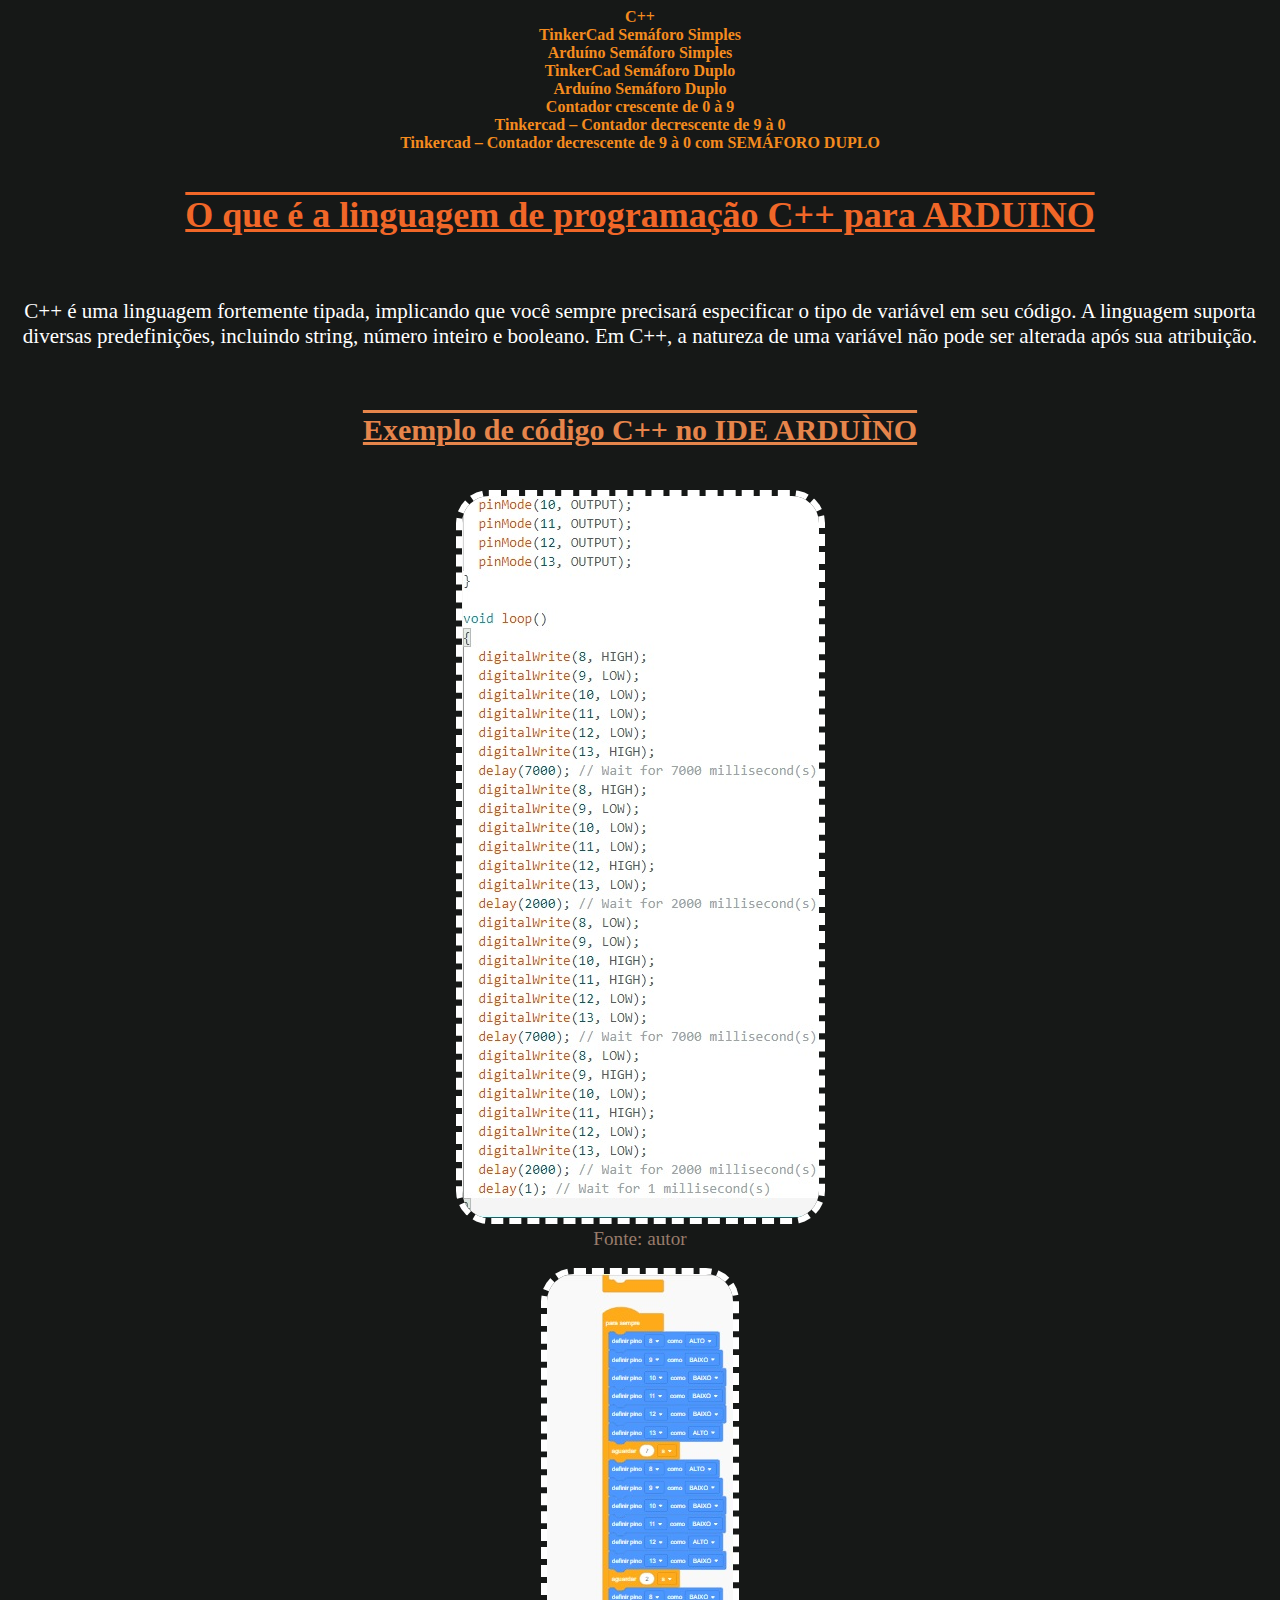
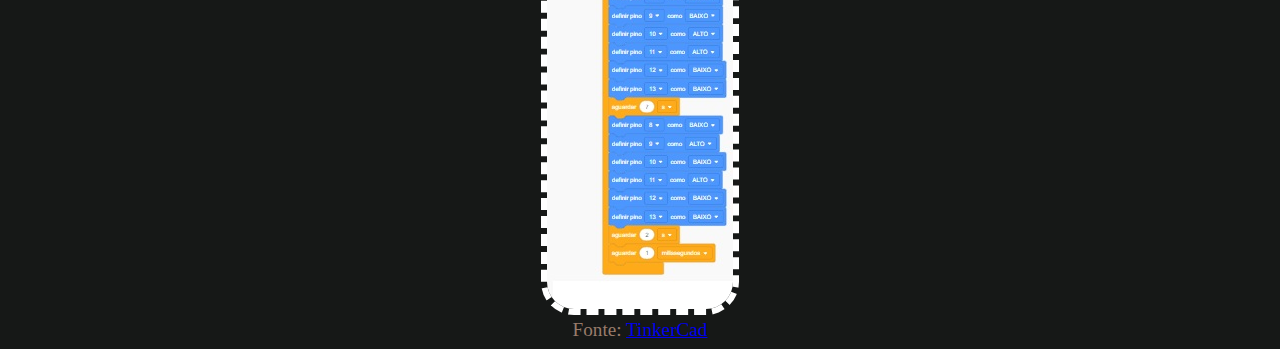
<file: index.html>
<!DOCTYPE html>
<html lang="pt-BR">
<head>
    <meta charset="UTF-8">
    <meta name="viewport" content="width=device-width, initial-scale=1.0">
    <link rel="stylesheet" href="style.css">
    <title> Linguagem de programação C++ para ARDUINO</title>
</head>
<body>
    <nav>
        <a href="index.html">C++</a>
        <br>
        <a href="tinkercad_semaforosimples.html">TinkerCad Semáforo Simples</a>
        <br>
        <a href="arduino_semaforosimples.html">Arduíno Semáforo Simples</a>
        <br>
        <a href="tinkercad_semaforoDUPLO.html">TinkerCad Semáforo Duplo</a>
        <br>
        <a href="arduino_semaforoDUPLO.html">Arduíno Semáforo Duplo</a>
        <br>
        <a href="CONTADORCRESCENTE.html">Contador crescente de 0 à 9</a>
        <br>
        <a href="decrescente.html">Tinkercad – Contador decrescente de 9 à 0</a>
        <br>
        <a href="tinkDecDuplo.html">Tinkercad – Contador decrescente de 9 à 0 com SEMÁFORO DUPLO</a>
    </nav>
    <br>
    <h1>
        O que é a linguagem de programação C++ para ARDUINO
    </h1>
    <br>
    <p>
        C++ é uma linguagem fortemente tipada, implicando que você sempre precisará especificar o tipo de variável em seu código. A linguagem suporta diversas predefinições, incluindo string, número inteiro e booleano. Em C++, a natureza de uma variável não pode ser alterada após sua atribuição.
    </p>
    <br>
    <h2>
        Exemplo de código C++ no IDE ARDUÌNO
    </h2>
    <br>
    <div>
        <img src="exemplo_de_cdigo_Cpp_no_IDE_ARDUINO.jpg" alt="exemplo de código C++ no IDE ARDUÌNO">
        <br>
        <small>
            Fonte: autor
        </small>
    </div>
    <br>
    <div>
        <img src="exemplo_de_codigo_de_Blocos_no_Tinkercad.jpg" alt="exemplo de código de Blocos no Tinkercad">
        <br>
        <small>
            Fonte: 
            <a href="https://www.tinkercad.com/">TinkerCad</a>
        </small>
    </div>
</body>
</html>
</file>
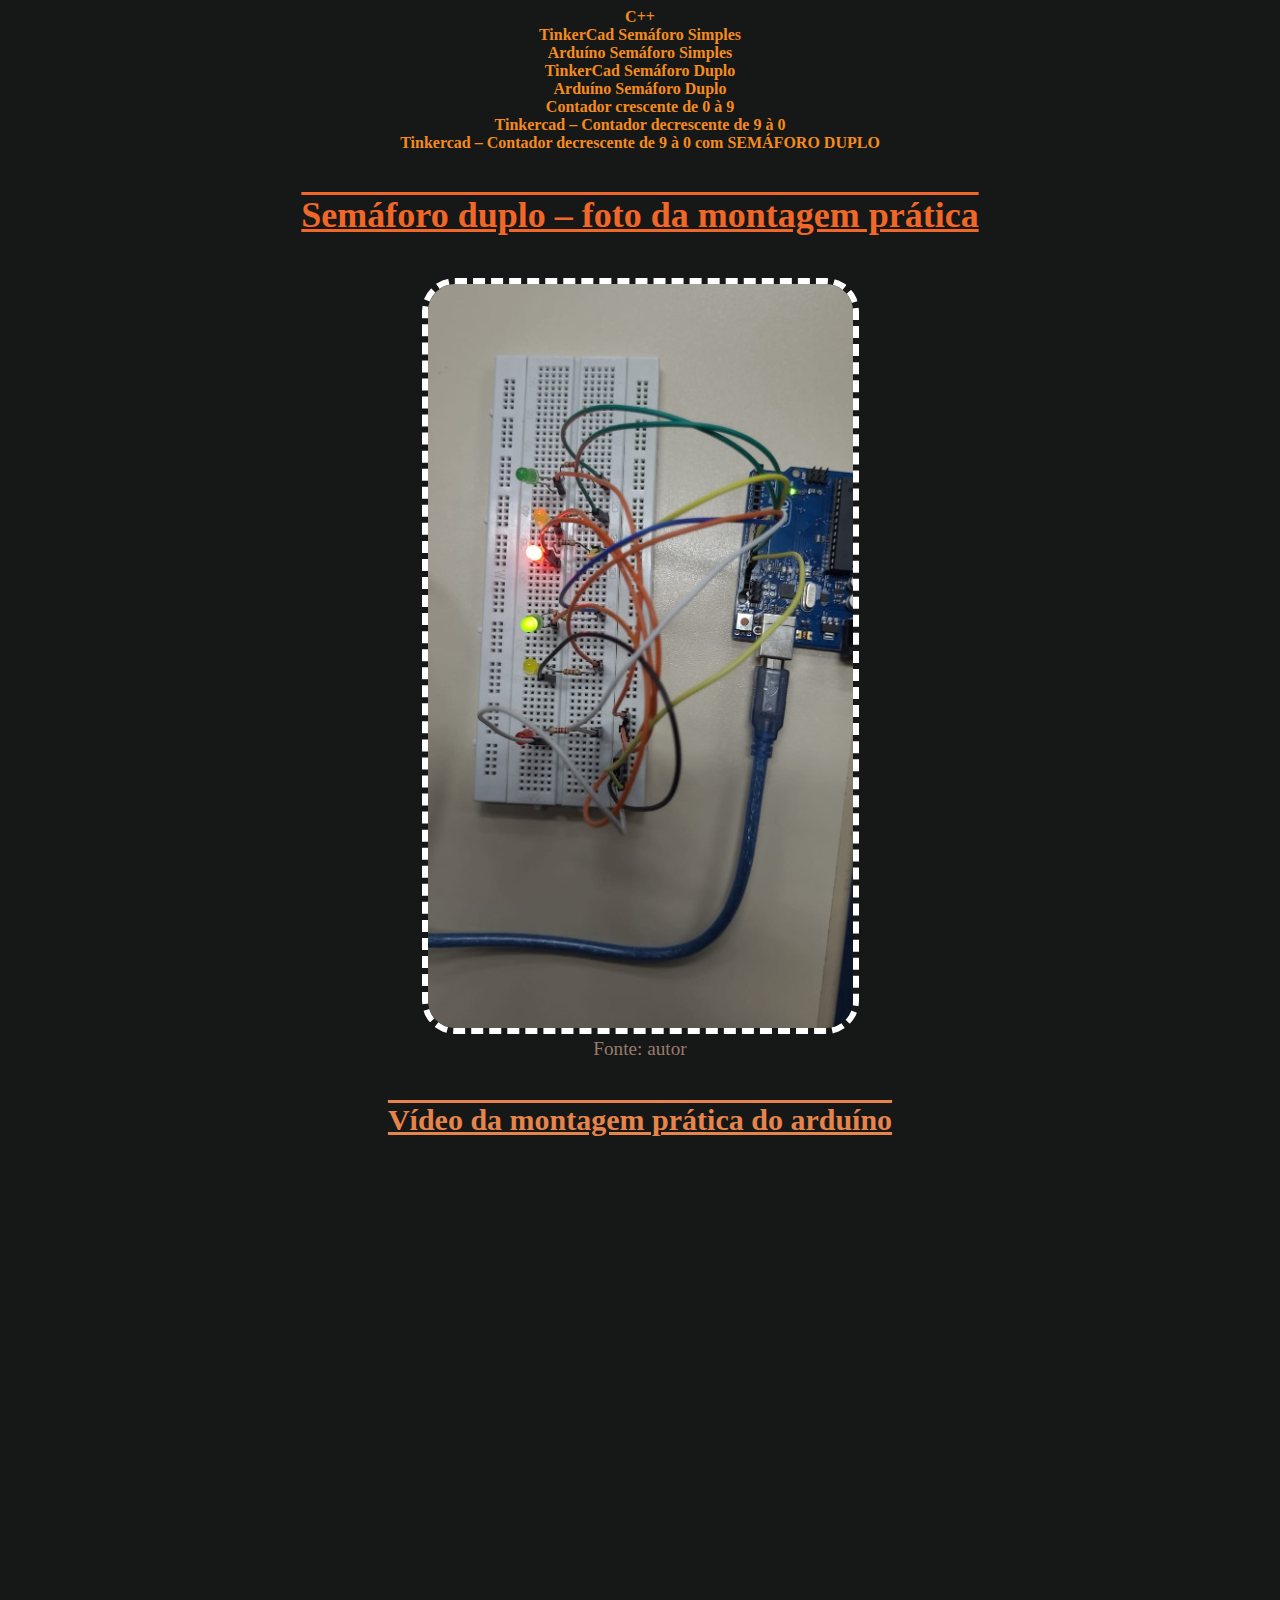
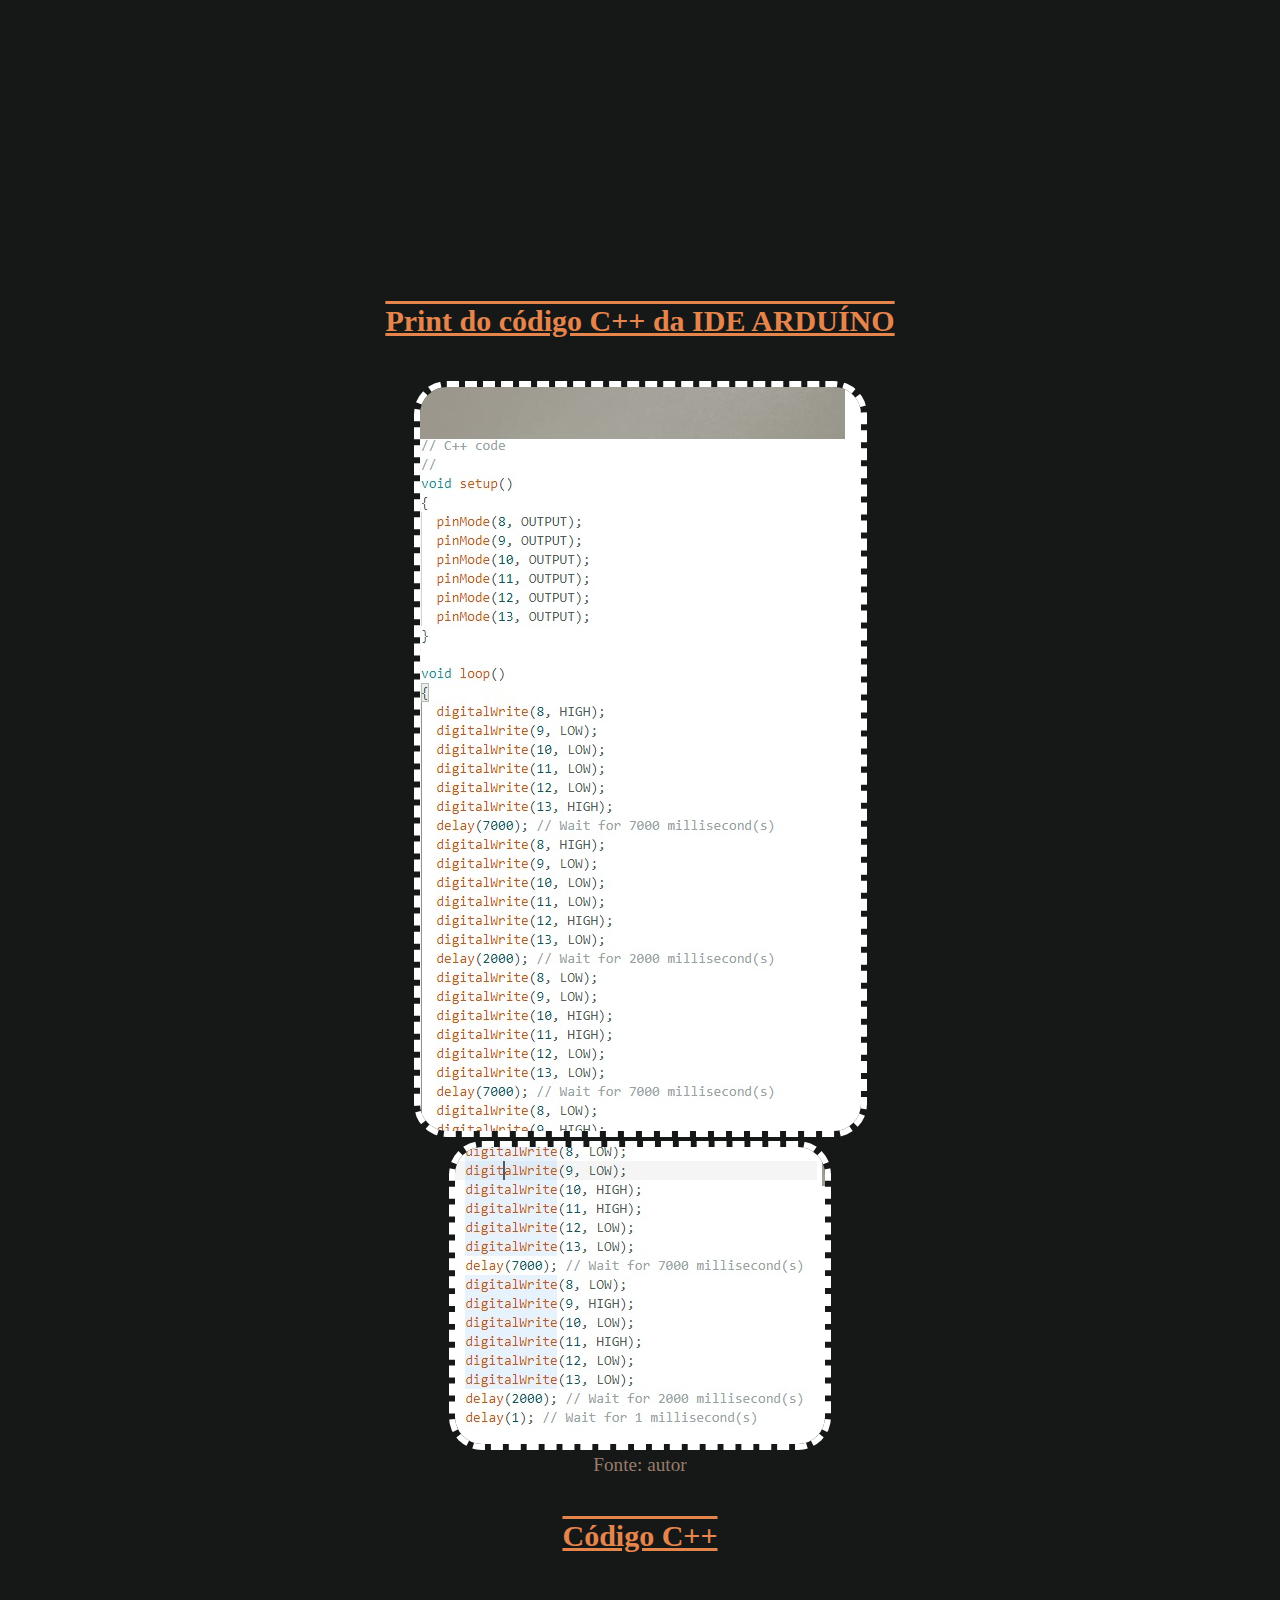
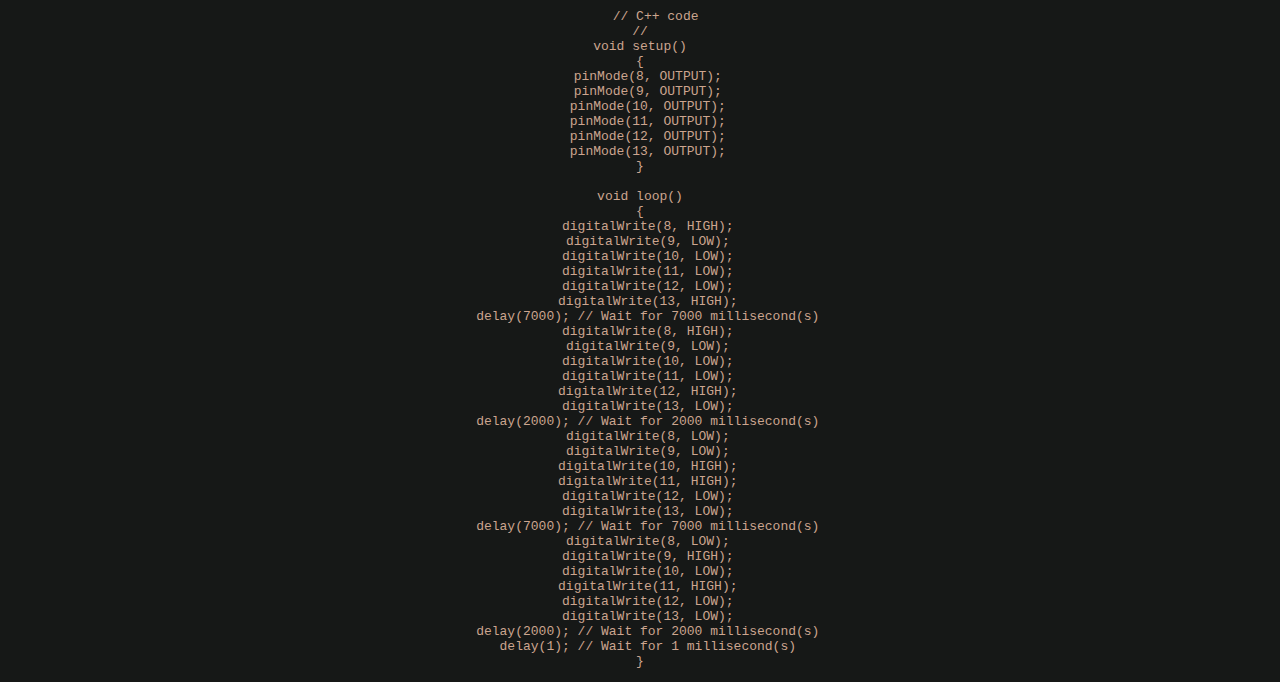
<file: arduino_semaforoDUPLO.html>
<!DOCTYPE html>
<html lang="pt-BR">
<head>
    <meta charset="UTF-8">
    <meta name="viewport" content="width=device-width, initial-scale=1.0">
    <link rel="stylesheet" href="style.css">
    <title>ARDUÍNO na prática – SEMAFORO DUPLO</title>
</head>
<body>
    <nav>
        <a href="index.html">C++</a>
        <br>
        <a href="tinkercad_semaforosimples.html">TinkerCad Semáforo Simples</a>
        <br>
        <a href="arduino_semaforosimples.html">Arduíno Semáforo Simples</a>
        <br>
        <a href="tinkercad_semaforoDUPLO.html">TinkerCad Semáforo Duplo</a>
        <br>
        <a href="arduino_semaforoDUPLO.html">Arduíno Semáforo Duplo</a>
        <br>
        <a href="CONTADORCRESCENTE.html">Contador crescente de 0 à 9</a>
        <br>
        <a href="decrescente.html">Tinkercad – Contador decrescente de 9 à 0</a>
        <br>
        <a href="tinkDecDuplo.html">Tinkercad – Contador decrescente de 9 à 0 com SEMÁFORO DUPLO</a>
    </nav>
    <br>
<h1>
    Semáforo duplo – foto da montagem prática
</h1>
<br>
<div>
    <img src="semaforoduplofotodamontagemnapratica.jpg" alt="Foto da prática da montagem do semáforo duplo">
    <br>
    <small>
        Fonte: autor
    </small>
</div>
<br>
<h2>
    Vídeo da montagem prática do arduíno
</h2>
<br>
<div class="video">
  <iframe width="381" height="677" src="https://www.youtube.com/embed/TXFmXmtB3i8" title="Projeto semáforo duplo com led" frameborder="0" allow="accelerometer; autoplay; clipboard-write; encrypted-media; gyroscope; picture-in-picture; web-share" referrerpolicy="strict-origin-when-cross-origin" allowfullscreen></iframe></iframe>
</div>
<br>
<h2>
    Print do código C++ da IDE ARDUÍNO
</h2>
<br>
<div>
    <img src="semaforoduplofotodamontagemnapratica_printarduino1.jpg" alt="Print do código C++ da IDE ARDUÍNO">
    <br>
    <img src="semaforoduplofotodamontagemnapratica_printarduino2.jpg" alt="Print do restante do código C++ da IDE ARDUÍNO">
    <br>
    <small>
        Fonte: autor
    </small>
</div>
<br>
<h2>
    Código C++
</h2>
<br>
<PRE>
    // C++ code
//
void setup()
{
  pinMode(8, OUTPUT);
  pinMode(9, OUTPUT);
  pinMode(10, OUTPUT);
  pinMode(11, OUTPUT);
  pinMode(12, OUTPUT);
  pinMode(13, OUTPUT);
}

void loop()
{
  digitalWrite(8, HIGH);
  digitalWrite(9, LOW);
  digitalWrite(10, LOW);
  digitalWrite(11, LOW);
  digitalWrite(12, LOW);
  digitalWrite(13, HIGH);
  delay(7000); // Wait for 7000 millisecond(s)
  digitalWrite(8, HIGH);
  digitalWrite(9, LOW);
  digitalWrite(10, LOW);
  digitalWrite(11, LOW);
  digitalWrite(12, HIGH);
  digitalWrite(13, LOW);
  delay(2000); // Wait for 2000 millisecond(s)
  digitalWrite(8, LOW);
  digitalWrite(9, LOW);
  digitalWrite(10, HIGH);
  digitalWrite(11, HIGH);
  digitalWrite(12, LOW);
  digitalWrite(13, LOW);
  delay(7000); // Wait for 7000 millisecond(s)
  digitalWrite(8, LOW);
  digitalWrite(9, HIGH);
  digitalWrite(10, LOW);
  digitalWrite(11, HIGH);
  digitalWrite(12, LOW);
  digitalWrite(13, LOW);
  delay(2000); // Wait for 2000 millisecond(s)
  delay(1); // Wait for 1 millisecond(s)
}
</PRE>
</body>
</html>
</file>
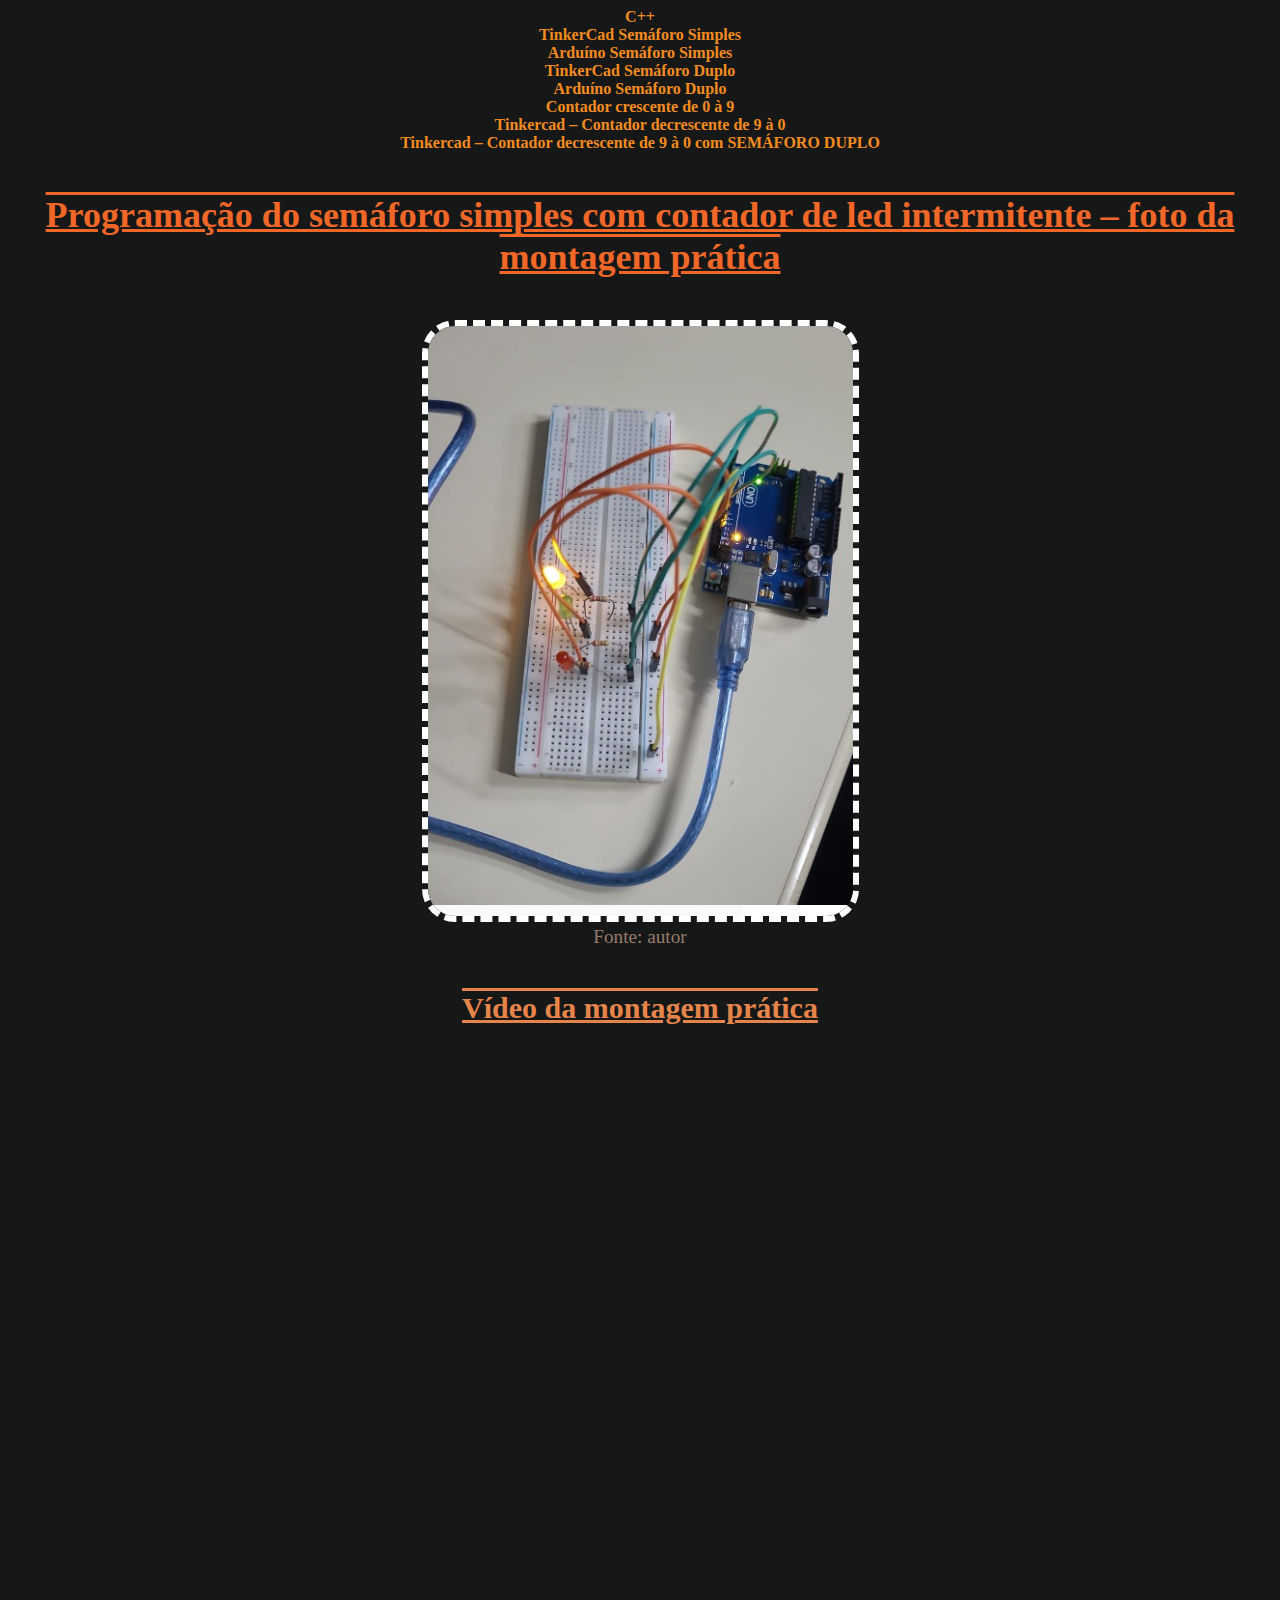
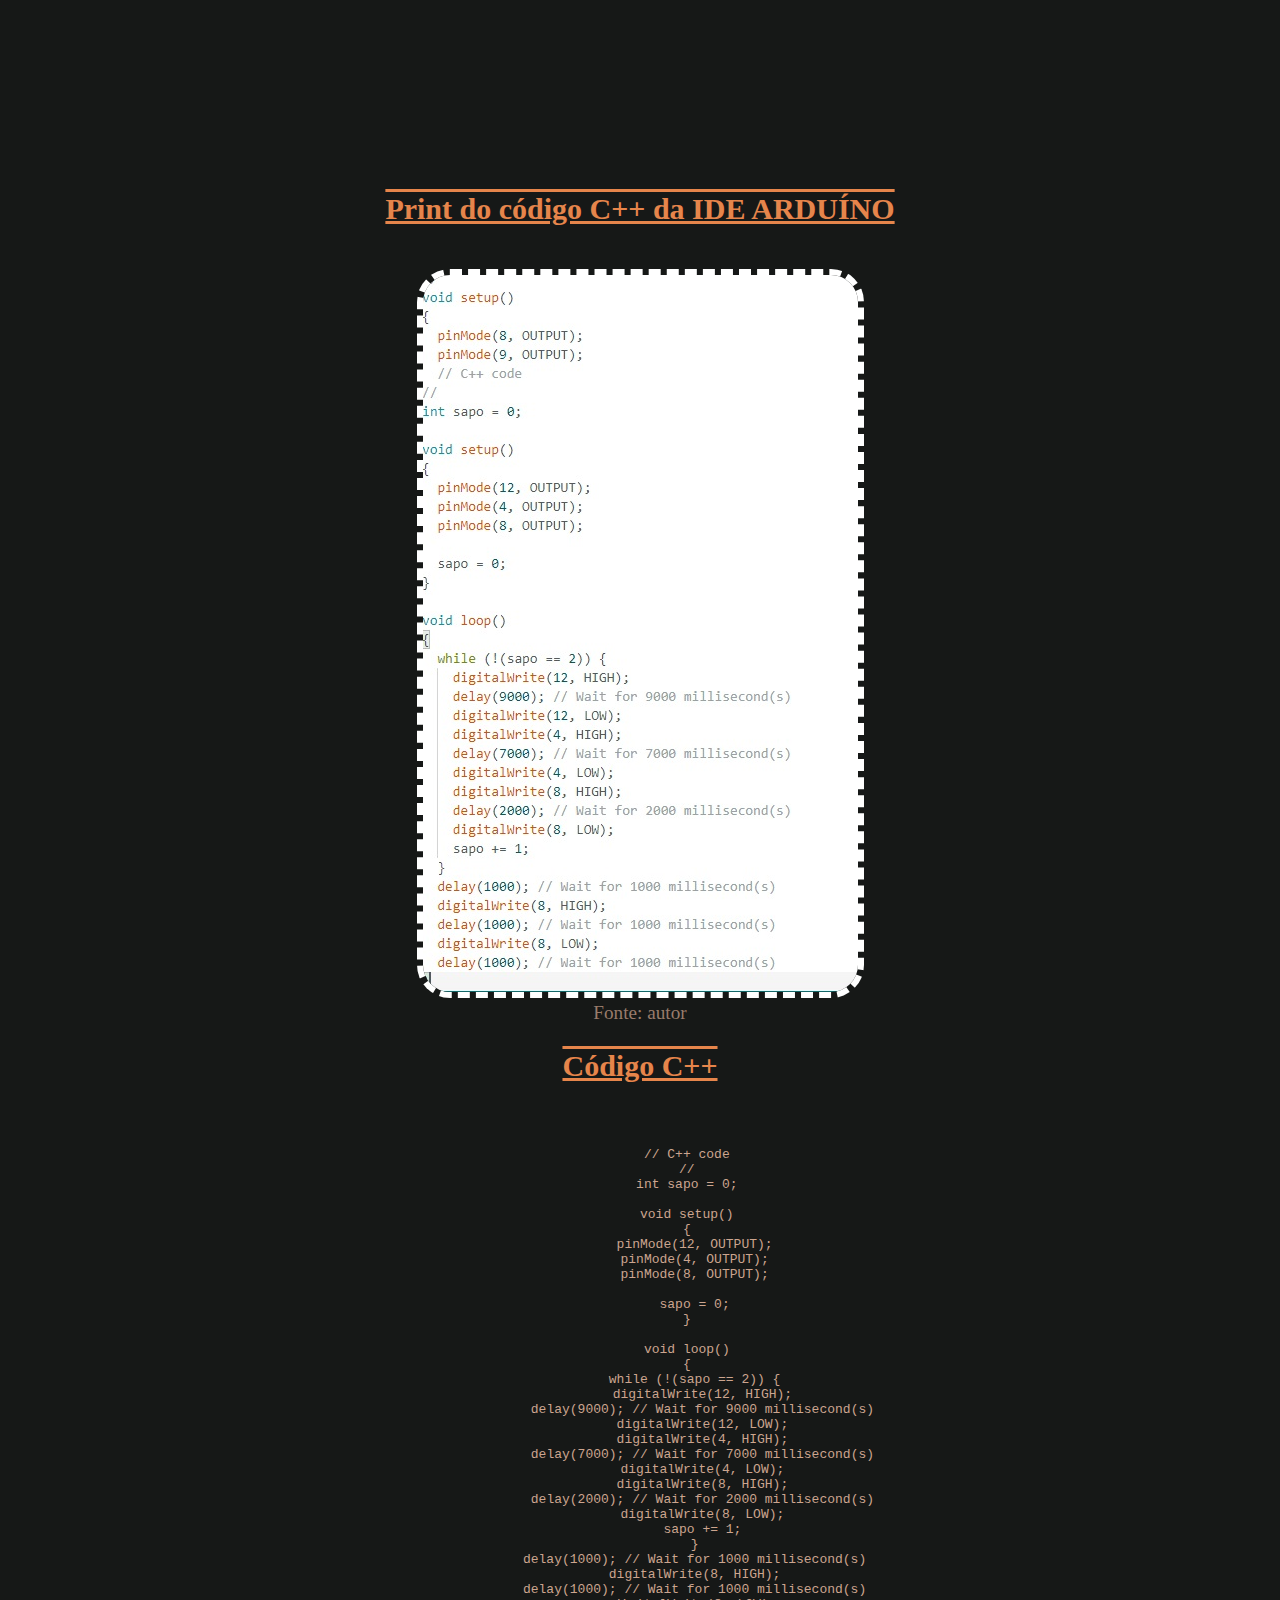
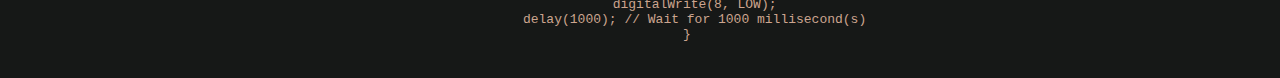
<file: arduino_semaforosimples.html>
<!DOCTYPE html>
<html lang="pt-BR">
<head>
    <meta charset="UTF-8">
    <meta name="viewport" content="width=device-width, initial-scale=1.0">
    <link rel="stylesheet" href="style.css">
    <title>Arduíno Semáforo simples</title>
</head>
<body>
    <nav>
        <a href="index.html">C++</a>
        <br>
        <a href="tinkercad_semaforosimples.html">TinkerCad Semáforo Simples</a>
        <br>
        <a href="arduino_semaforosimples.html">Arduíno Semáforo Simples</a>
        <br>
        <a href="tinkercad_semaforoDUPLO.html">TinkerCad Semáforo Duplo</a>
        <br>
        <a href="arduino_semaforoDUPLO.html">Arduíno Semáforo Duplo</a>
        <br>
        <a href="CONTADORCRESCENTE.html">Contador crescente de 0 à 9</a>
        <br>
        <a href="decrescente.html">Tinkercad – Contador decrescente de 9 à 0</a>
        <br>
        <a href="tinkDecDuplo.html">Tinkercad – Contador decrescente de 9 à 0 com SEMÁFORO DUPLO</a>
    </nav>
    <br>
    <h1>
        Programação do semáforo simples com contador de led intermitente – foto da montagem prática
    </h1>
    <br>
    <div>
        <img src="contadordeledintermitente.jpg" alt="Foto do semáforo simples com contador led, montagem prática">
        <br>
        <small>
            Fonte: autor
        </small>
    </div>
    <br>
    <h2>
        Vídeo da montagem prática
    </h2>
    <br>
    <div class="video">
        <iframe width="381" height="677" src="https://www.youtube.com/embed/m2XCyz27SYI" title="Projeto Semáforo Simples na prática" frameborder="0" allow="accelerometer; autoplay; clipboard-write; encrypted-media; gyroscope; picture-in-picture; web-share" referrerpolicy="strict-origin-when-cross-origin" allowfullscreen></iframe>
    </div>
    <br>
<h2>
    Print do código C++ da IDE ARDUÍNO 
</h2>
<br>
<div>
    <img src="arduinosemaforosimplesIDE.jpg" alt="Print do código C++ da IDE ARDUÍNO ">
    <br>
    <small>
        Fonte: autor
    </small>
    <br>
    <h2>
        Código C++
    </h2>
    <br>
    <p>
        <pre>
            // C++ code
            //
            int sapo = 0;
            
            void setup()
            {
              pinMode(12, OUTPUT);
              pinMode(4, OUTPUT);
              pinMode(8, OUTPUT);
            
              sapo = 0;
            }
            
            void loop()
            {
              while (!(sapo == 2)) {
                digitalWrite(12, HIGH);
                delay(9000); // Wait for 9000 millisecond(s)
                digitalWrite(12, LOW);
                digitalWrite(4, HIGH);
                delay(7000); // Wait for 7000 millisecond(s)
                digitalWrite(4, LOW);
                digitalWrite(8, HIGH);
                delay(2000); // Wait for 2000 millisecond(s)
                digitalWrite(8, LOW);
                sapo += 1;
              }
              delay(1000); // Wait for 1000 millisecond(s)
              digitalWrite(8, HIGH);
              delay(1000); // Wait for 1000 millisecond(s)
              digitalWrite(8, LOW);
              delay(1000); // Wait for 1000 millisecond(s)
            }
        </pre>
    </p>
</body>
</html>
</file>
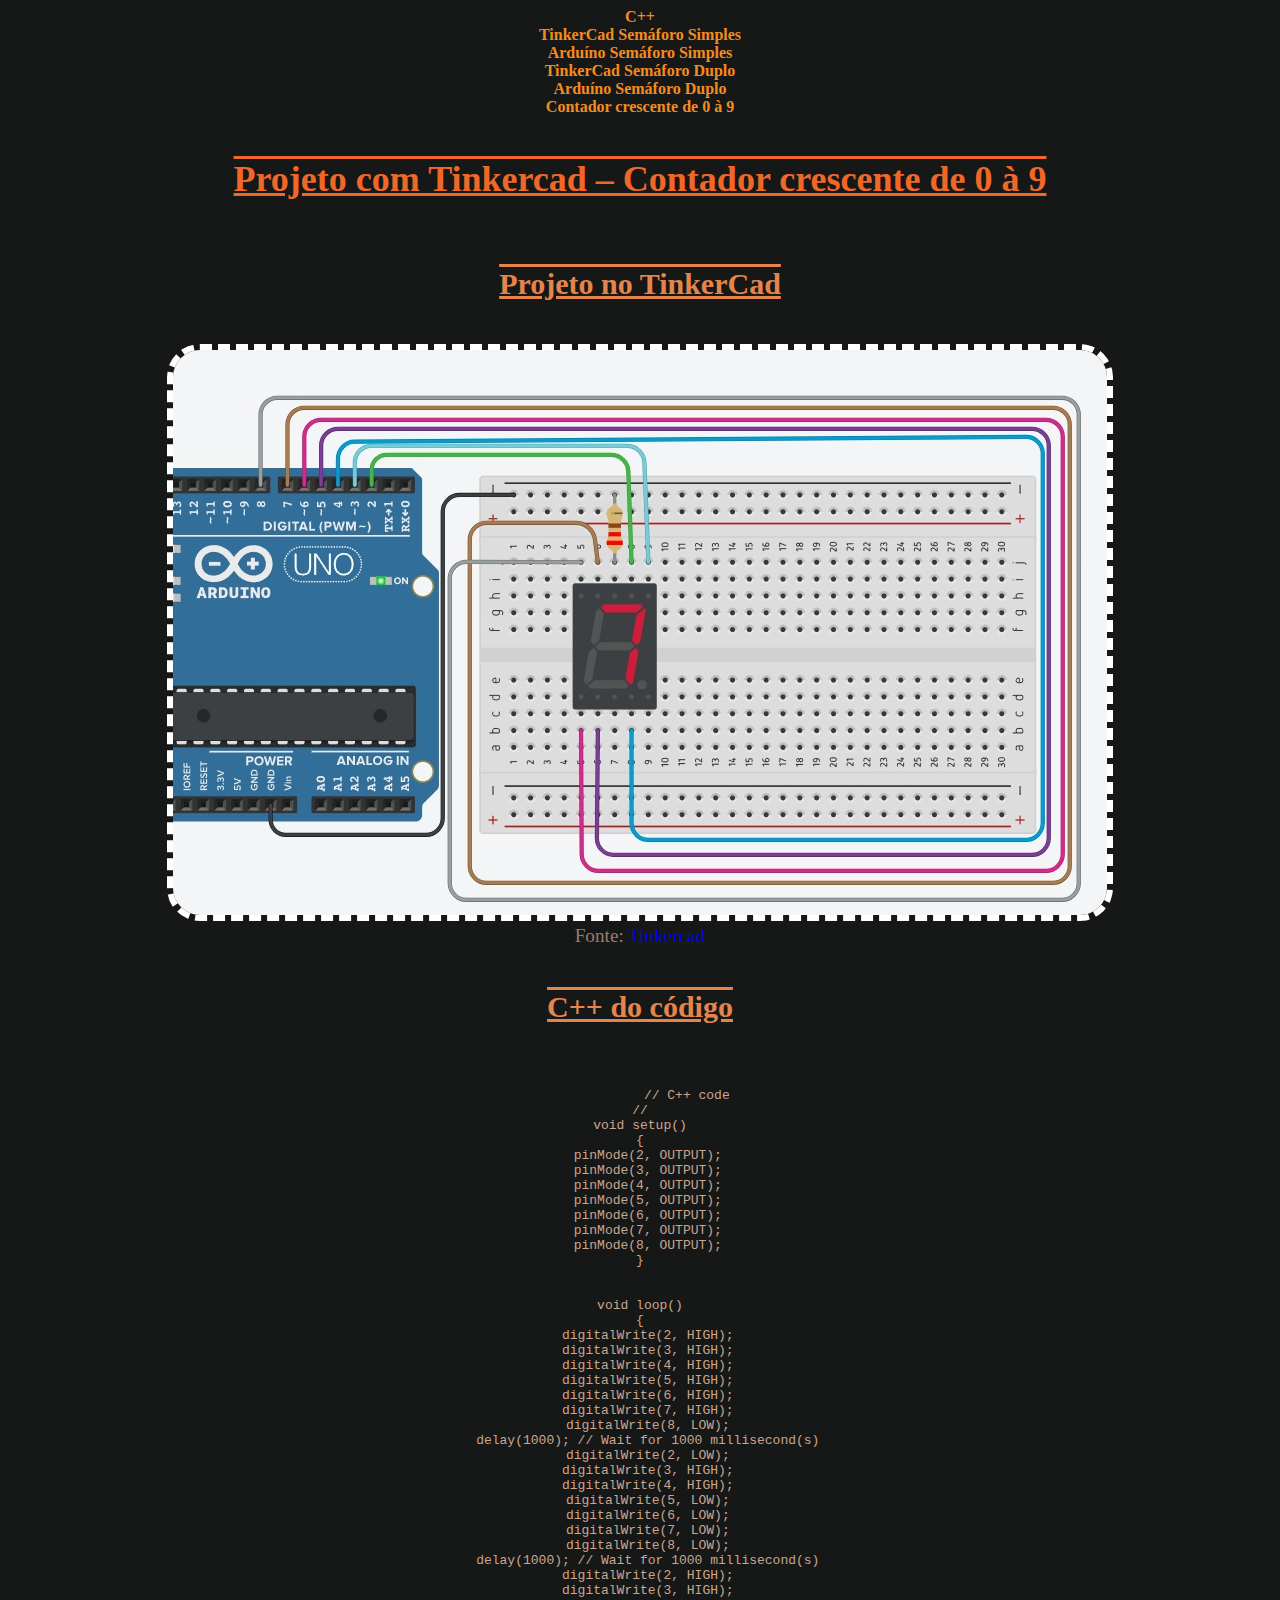
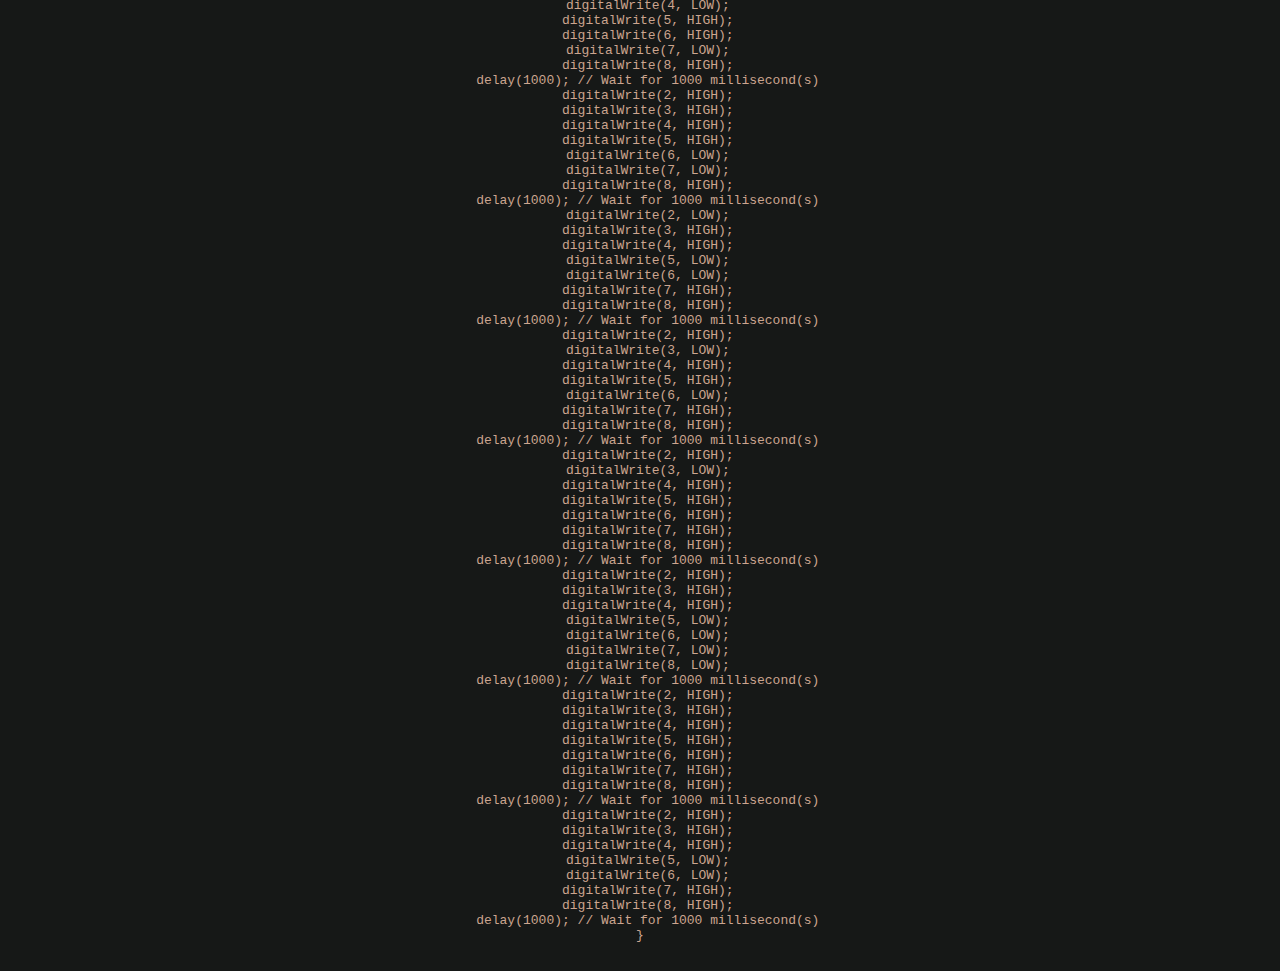
<file: contadorcrescente.html>
<!DOCTYPE html>
<html lang="pt-BR">
<head>
    <meta charset="UTF-8">
    <meta name="viewport" content="width=device-width, initial-scale=1.0">
    <link rel="stylesheet" href="style.css">
    <title> Linguagem de programação C++ para ARDUINO</title>
</head>
<body>
    <nav>
        <a href="index.html">C++</a>
        <br>
        <a href="tinkercad_semaforosimples.html">TinkerCad Semáforo Simples</a>
        <br>
        <a href="arduino_semaforosimples.html">Arduíno Semáforo Simples</a>
        <br>
        <a href="tinkercad_semaforoDUPLO.html">TinkerCad Semáforo Duplo</a>
        <br>
        <a href="arduino_semaforoDUPLO.html">Arduíno Semáforo Duplo</a>
        <br>
        <a href="CONTADORCRESCENTE.html">Contador crescente de 0 à 9</a>
        <br>
        <a href="http://"></a>
    </nav>
    <br>
    <h1>
        Projeto com Tinkercad – Contador crescente de 0 à 9
    </h1>
    <br>
    <h2>
        Projeto no TinkerCad
    </h2>
    <br>
    <div>
        <img src="circuitocrescentetinker.jpg" alt="Print de tela do circuito crescente no Tinkercad">
        <br>
        <small>
            Fonte:
            <a href="https://www.tinkercad.com/">Tinkercad</a>
        </small>
    </div>
    <br>
    <h2>
        C++ do código
    </h2>
    <br>
    <p>
        <pre>
            // C++ code
//
void setup()
{
  pinMode(2, OUTPUT);
  pinMode(3, OUTPUT);
  pinMode(4, OUTPUT);
  pinMode(5, OUTPUT);
  pinMode(6, OUTPUT);
  pinMode(7, OUTPUT);
  pinMode(8, OUTPUT);
}


void loop()
{
  digitalWrite(2, HIGH);
  digitalWrite(3, HIGH);
  digitalWrite(4, HIGH);
  digitalWrite(5, HIGH);
  digitalWrite(6, HIGH);
  digitalWrite(7, HIGH);
  digitalWrite(8, LOW);
  delay(1000); // Wait for 1000 millisecond(s)
  digitalWrite(2, LOW);
  digitalWrite(3, HIGH);
  digitalWrite(4, HIGH);
  digitalWrite(5, LOW);
  digitalWrite(6, LOW);
  digitalWrite(7, LOW);
  digitalWrite(8, LOW);
  delay(1000); // Wait for 1000 millisecond(s)
  digitalWrite(2, HIGH);
  digitalWrite(3, HIGH);
  digitalWrite(4, LOW);
  digitalWrite(5, HIGH);
  digitalWrite(6, HIGH);
  digitalWrite(7, LOW);
  digitalWrite(8, HIGH);
  delay(1000); // Wait for 1000 millisecond(s)
  digitalWrite(2, HIGH);
  digitalWrite(3, HIGH);
  digitalWrite(4, HIGH);
  digitalWrite(5, HIGH);
  digitalWrite(6, LOW);
  digitalWrite(7, LOW);
  digitalWrite(8, HIGH);
  delay(1000); // Wait for 1000 millisecond(s)
  digitalWrite(2, LOW);
  digitalWrite(3, HIGH);
  digitalWrite(4, HIGH);
  digitalWrite(5, LOW);
  digitalWrite(6, LOW);
  digitalWrite(7, HIGH);
  digitalWrite(8, HIGH);
  delay(1000); // Wait for 1000 millisecond(s)
  digitalWrite(2, HIGH);
  digitalWrite(3, LOW);
  digitalWrite(4, HIGH);
  digitalWrite(5, HIGH);
  digitalWrite(6, LOW);
  digitalWrite(7, HIGH);
  digitalWrite(8, HIGH);
  delay(1000); // Wait for 1000 millisecond(s)
  digitalWrite(2, HIGH);
  digitalWrite(3, LOW);
  digitalWrite(4, HIGH);
  digitalWrite(5, HIGH);
  digitalWrite(6, HIGH);
  digitalWrite(7, HIGH);
  digitalWrite(8, HIGH);
  delay(1000); // Wait for 1000 millisecond(s)
  digitalWrite(2, HIGH);
  digitalWrite(3, HIGH);
  digitalWrite(4, HIGH);
  digitalWrite(5, LOW);
  digitalWrite(6, LOW);
  digitalWrite(7, LOW);
  digitalWrite(8, LOW);
  delay(1000); // Wait for 1000 millisecond(s)
  digitalWrite(2, HIGH);
  digitalWrite(3, HIGH);
  digitalWrite(4, HIGH);
  digitalWrite(5, HIGH);
  digitalWrite(6, HIGH);
  digitalWrite(7, HIGH);
  digitalWrite(8, HIGH);
  delay(1000); // Wait for 1000 millisecond(s)
  digitalWrite(2, HIGH);
  digitalWrite(3, HIGH);
  digitalWrite(4, HIGH);
  digitalWrite(5, LOW);
  digitalWrite(6, LOW);
  digitalWrite(7, HIGH);
  digitalWrite(8, HIGH);
  delay(1000); // Wait for 1000 millisecond(s)
}
        </pre>

</body>
</html>
</file>
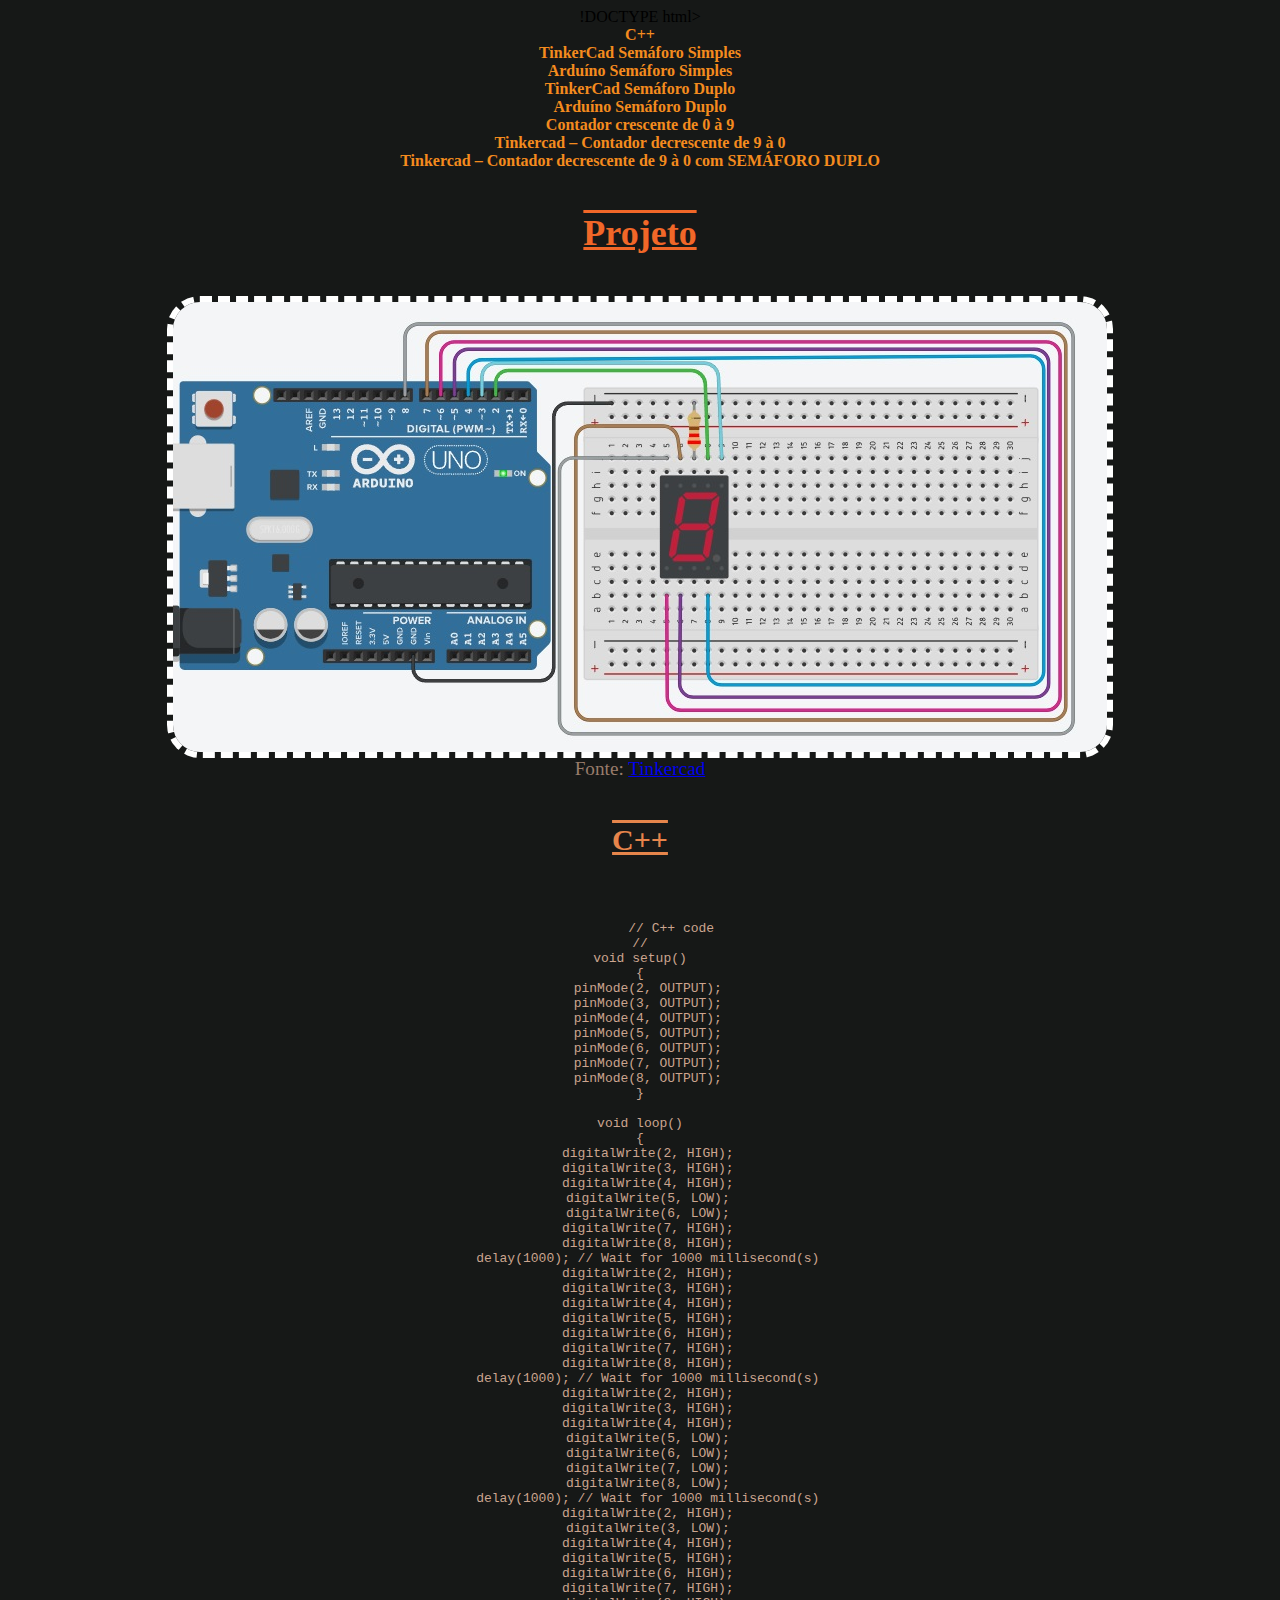
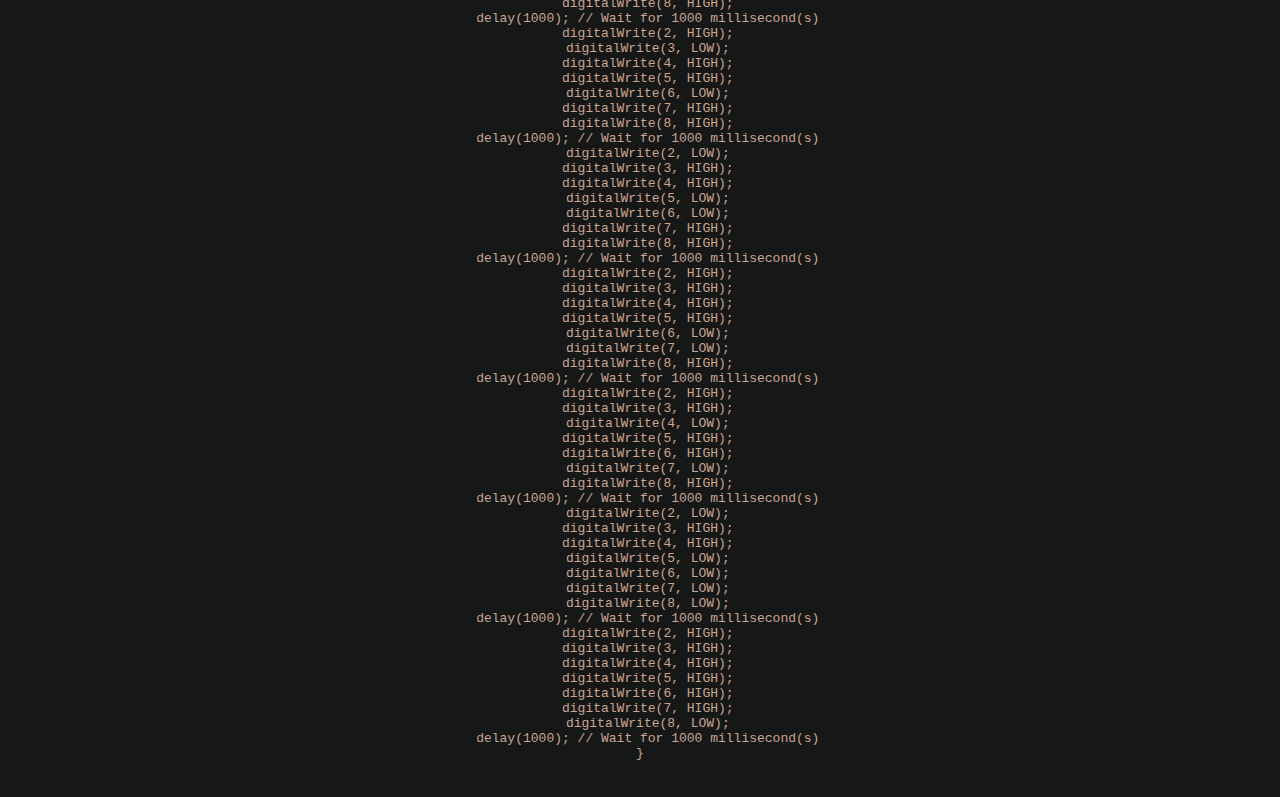
<file: decrescente.html>
!DOCTYPE html>
<html lang="pt-BR">
<head>
    <meta charset="UTF-8">
    <meta name="viewport" content="width=device-width, initial-scale=1.0">
    <link rel="stylesheet" href="style.css">
    <title>Tinkercad – Contador decrescente de 9 à 0</title>
</head>
<body>
    <nav>
        <a href="index.html">C++</a>
        <br>
        <a href="tinkercad_semaforosimples.html">TinkerCad Semáforo Simples</a>
        <br>
        <a href="arduino_semaforosimples.html">Arduíno Semáforo Simples</a>
        <br>
        <a href="tinkercad_semaforoDUPLO.html">TinkerCad Semáforo Duplo</a>
        <br>
        <a href="arduino_semaforoDUPLO.html">Arduíno Semáforo Duplo</a>
        <br>
        <a href="CONTADORCRESCENTE.html">Contador crescente de 0 à 9</a>
        <br>
        <a href="decrescente.html">Tinkercad – Contador decrescente de 9 à 0</a>
        <br>
        <a href="tinkDecDuplo.html">Tinkercad – Contador decrescente de 9 à 0 com SEMÁFORO DUPLO</a>
    </nav>
<br>
<h1>
    Projeto
</h1>
<br>
<div>
    <img src="descrescentetinker.jpg" alt="Print de tela do circuito decrescente no Tinkercad">
    <br>
    <small>
        Fonte:
        <a href="https://www.tinkercad.com/">Tinkercad</a>
    </small>
</div>
<br>
<h2>
    C++
</h2>
<br>
<p>
    <pre>
        // C++ code
//
void setup()
{
  pinMode(2, OUTPUT);
  pinMode(3, OUTPUT);
  pinMode(4, OUTPUT);
  pinMode(5, OUTPUT);
  pinMode(6, OUTPUT);
  pinMode(7, OUTPUT);
  pinMode(8, OUTPUT);
}

void loop()
{
  digitalWrite(2, HIGH);
  digitalWrite(3, HIGH);
  digitalWrite(4, HIGH);
  digitalWrite(5, LOW);
  digitalWrite(6, LOW);
  digitalWrite(7, HIGH);
  digitalWrite(8, HIGH);
  delay(1000); // Wait for 1000 millisecond(s)
  digitalWrite(2, HIGH);
  digitalWrite(3, HIGH);
  digitalWrite(4, HIGH);
  digitalWrite(5, HIGH);
  digitalWrite(6, HIGH);
  digitalWrite(7, HIGH);
  digitalWrite(8, HIGH);
  delay(1000); // Wait for 1000 millisecond(s)
  digitalWrite(2, HIGH);
  digitalWrite(3, HIGH);
  digitalWrite(4, HIGH);
  digitalWrite(5, LOW);
  digitalWrite(6, LOW);
  digitalWrite(7, LOW);
  digitalWrite(8, LOW);
  delay(1000); // Wait for 1000 millisecond(s)
  digitalWrite(2, HIGH);
  digitalWrite(3, LOW);
  digitalWrite(4, HIGH);
  digitalWrite(5, HIGH);
  digitalWrite(6, HIGH);
  digitalWrite(7, HIGH);
  digitalWrite(8, HIGH);
  delay(1000); // Wait for 1000 millisecond(s)
  digitalWrite(2, HIGH);
  digitalWrite(3, LOW);
  digitalWrite(4, HIGH);
  digitalWrite(5, HIGH);
  digitalWrite(6, LOW);
  digitalWrite(7, HIGH);
  digitalWrite(8, HIGH);
  delay(1000); // Wait for 1000 millisecond(s)
  digitalWrite(2, LOW);
  digitalWrite(3, HIGH);
  digitalWrite(4, HIGH);
  digitalWrite(5, LOW);
  digitalWrite(6, LOW);
  digitalWrite(7, HIGH);
  digitalWrite(8, HIGH);
  delay(1000); // Wait for 1000 millisecond(s)
  digitalWrite(2, HIGH);
  digitalWrite(3, HIGH);
  digitalWrite(4, HIGH);
  digitalWrite(5, HIGH);
  digitalWrite(6, LOW);
  digitalWrite(7, LOW);
  digitalWrite(8, HIGH);
  delay(1000); // Wait for 1000 millisecond(s)
  digitalWrite(2, HIGH);
  digitalWrite(3, HIGH);
  digitalWrite(4, LOW);
  digitalWrite(5, HIGH);
  digitalWrite(6, HIGH);
  digitalWrite(7, LOW);
  digitalWrite(8, HIGH);
  delay(1000); // Wait for 1000 millisecond(s)
  digitalWrite(2, LOW);
  digitalWrite(3, HIGH);
  digitalWrite(4, HIGH);
  digitalWrite(5, LOW);
  digitalWrite(6, LOW);
  digitalWrite(7, LOW);
  digitalWrite(8, LOW);
  delay(1000); // Wait for 1000 millisecond(s)
  digitalWrite(2, HIGH);
  digitalWrite(3, HIGH);
  digitalWrite(4, HIGH);
  digitalWrite(5, HIGH);
  digitalWrite(6, HIGH);
  digitalWrite(7, HIGH);
  digitalWrite(8, LOW);
  delay(1000); // Wait for 1000 millisecond(s)
}
    </pre>
</p>

</body>
</html>
</file>
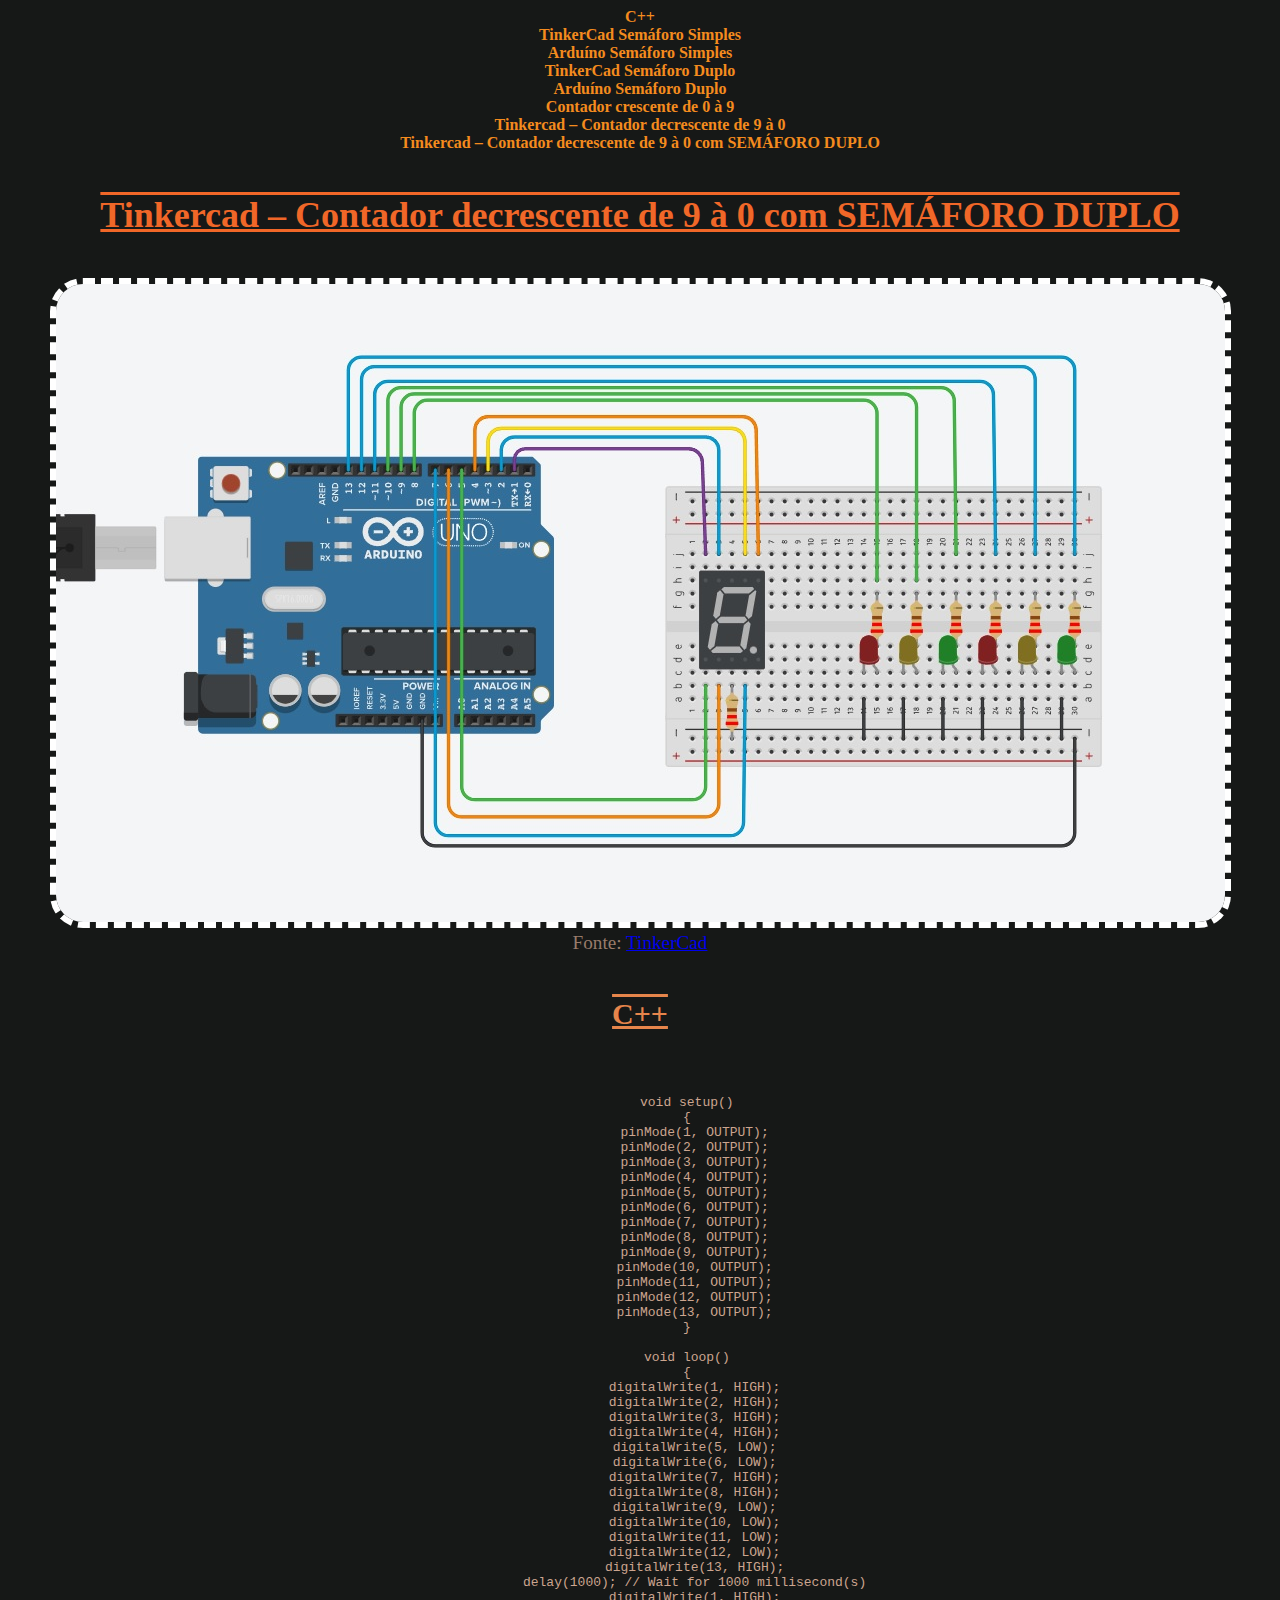
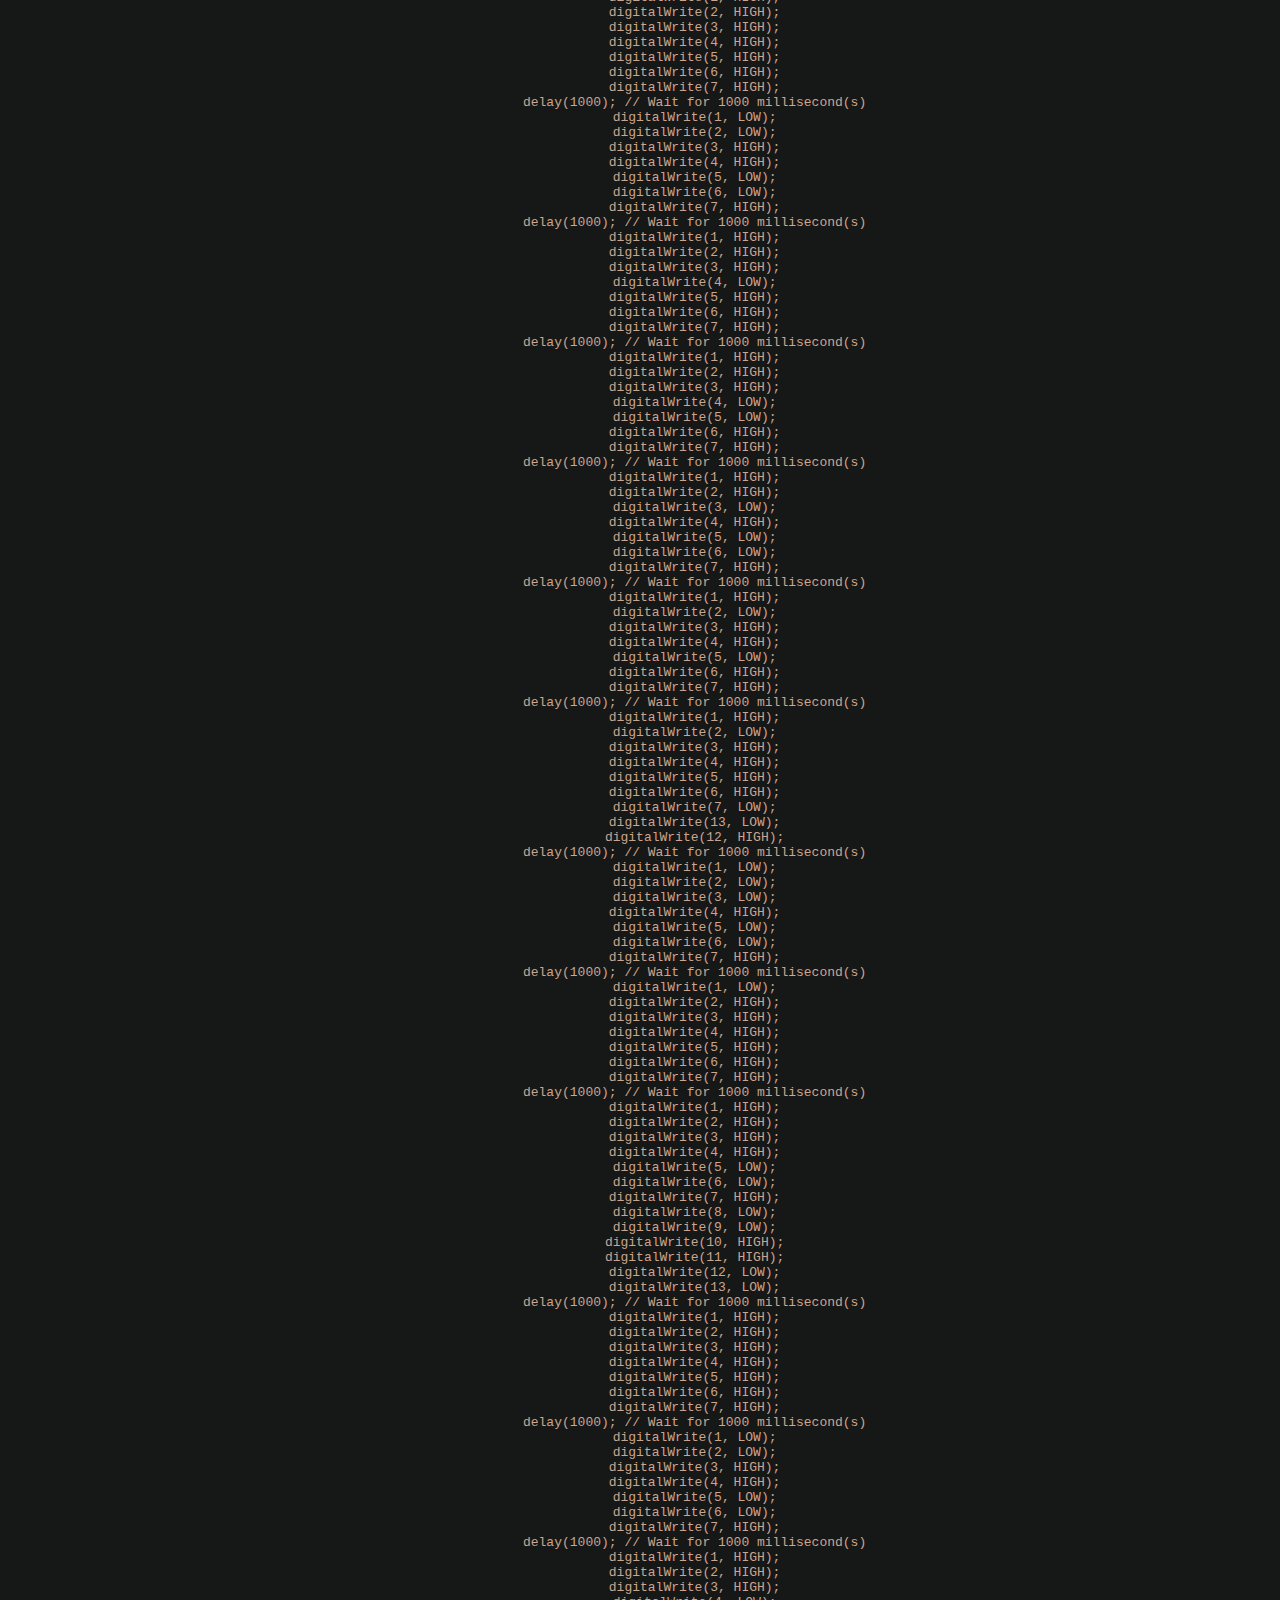
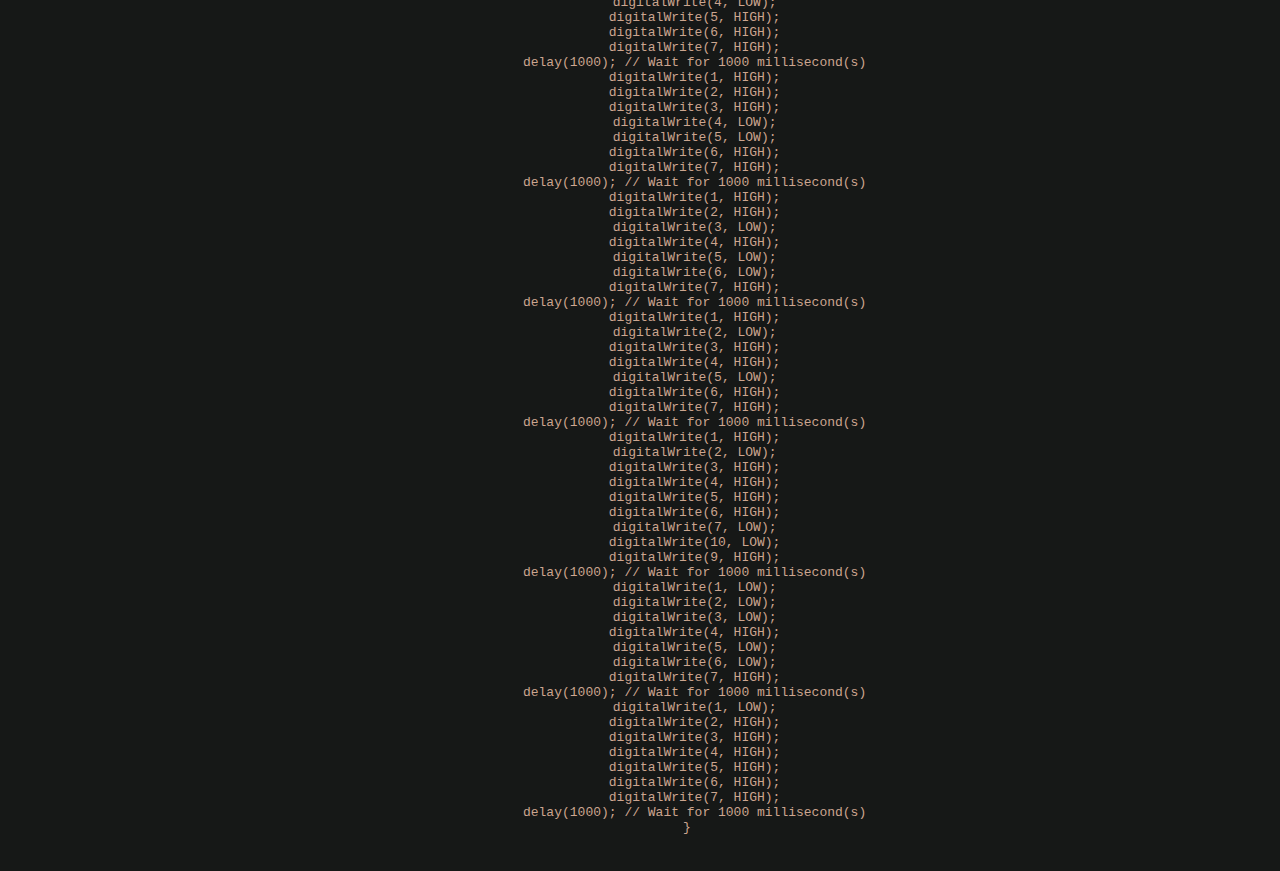
<file: tinkDecDuplo.html>
<!DOCTYPE html>
<html lang="pt-BR">
<head>
    <meta charset="UTF-8">
    <meta name="viewport" content="width=device-width, initial-scale=1.0">
    <link rel="stylesheet" href="style.css">
    <title> Tinkercad – Contador decrescente de 9 à 0 com SEMÁFORO DUPLO</title>
</head>
<body>
    <nav>
        <a href="index.html">C++</a>
        <br>
        <a href="tinkercad_semaforosimples.html">TinkerCad Semáforo Simples</a>
        <br>
        <a href="arduino_semaforosimples.html">Arduíno Semáforo Simples</a>
        <br>
        <a href="tinkercad_semaforoDUPLO.html">TinkerCad Semáforo Duplo</a>
        <br>
        <a href="arduino_semaforoDUPLO.html">Arduíno Semáforo Duplo</a>
        <br>
        <a href="CONTADORCRESCENTE.html">Contador crescente de 0 à 9</a>
        <br>
        <a href="decrescente.html">Tinkercad – Contador decrescente de 9 à 0</a>
        <br>
        <a href="tinkDecDuplo.html">Tinkercad – Contador decrescente de 9 à 0 com SEMÁFORO DUPLO</a>
    </nav>
    <br>
    <h1>
        Tinkercad – Contador decrescente de 9 à 0 com SEMÁFORO DUPLO
    </h1>
    <br>
    
    <div>
        <img src="fotodoseafdupled.jpg" alt="Tinkercad – Contador decrescente de 9 à 0 com SEMÁFORO DUPLO">
        <br>
        <small>
            Fonte: 
            <a href="https://www.tinkercad.com/">TinkerCad</a>
        </small>
    </div>
    <br>
    <h2>
C++
    </h2>
    <br>
    <p>
        <pre>
            void setup()
            {
              pinMode(1, OUTPUT);
              pinMode(2, OUTPUT);
              pinMode(3, OUTPUT);
              pinMode(4, OUTPUT);
              pinMode(5, OUTPUT);
              pinMode(6, OUTPUT);
              pinMode(7, OUTPUT);
              pinMode(8, OUTPUT);
              pinMode(9, OUTPUT);
              pinMode(10, OUTPUT);
              pinMode(11, OUTPUT);
              pinMode(12, OUTPUT);
              pinMode(13, OUTPUT);
            }
            
            void loop()
            {
              digitalWrite(1, HIGH);
              digitalWrite(2, HIGH);
              digitalWrite(3, HIGH);
              digitalWrite(4, HIGH);
              digitalWrite(5, LOW);
              digitalWrite(6, LOW);
              digitalWrite(7, HIGH);
              digitalWrite(8, HIGH);
              digitalWrite(9, LOW);
              digitalWrite(10, LOW);
              digitalWrite(11, LOW);
              digitalWrite(12, LOW);
              digitalWrite(13, HIGH);
              delay(1000); // Wait for 1000 millisecond(s)
              digitalWrite(1, HIGH);
              digitalWrite(2, HIGH);
              digitalWrite(3, HIGH);
              digitalWrite(4, HIGH);
              digitalWrite(5, HIGH);
              digitalWrite(6, HIGH);
              digitalWrite(7, HIGH);
              delay(1000); // Wait for 1000 millisecond(s)
              digitalWrite(1, LOW);
              digitalWrite(2, LOW);
              digitalWrite(3, HIGH);
              digitalWrite(4, HIGH);
              digitalWrite(5, LOW);
              digitalWrite(6, LOW);
              digitalWrite(7, HIGH);
              delay(1000); // Wait for 1000 millisecond(s)
              digitalWrite(1, HIGH);
              digitalWrite(2, HIGH);
              digitalWrite(3, HIGH);
              digitalWrite(4, LOW);
              digitalWrite(5, HIGH);
              digitalWrite(6, HIGH);
              digitalWrite(7, HIGH);
              delay(1000); // Wait for 1000 millisecond(s)
              digitalWrite(1, HIGH);
              digitalWrite(2, HIGH);
              digitalWrite(3, HIGH);
              digitalWrite(4, LOW);
              digitalWrite(5, LOW);
              digitalWrite(6, HIGH);
              digitalWrite(7, HIGH);
              delay(1000); // Wait for 1000 millisecond(s)
              digitalWrite(1, HIGH);
              digitalWrite(2, HIGH);
              digitalWrite(3, LOW);
              digitalWrite(4, HIGH);
              digitalWrite(5, LOW);
              digitalWrite(6, LOW);
              digitalWrite(7, HIGH);
              delay(1000); // Wait for 1000 millisecond(s)
              digitalWrite(1, HIGH);
              digitalWrite(2, LOW);
              digitalWrite(3, HIGH);
              digitalWrite(4, HIGH);
              digitalWrite(5, LOW);
              digitalWrite(6, HIGH);
              digitalWrite(7, HIGH);
              delay(1000); // Wait for 1000 millisecond(s)
              digitalWrite(1, HIGH);
              digitalWrite(2, LOW);
              digitalWrite(3, HIGH);
              digitalWrite(4, HIGH);
              digitalWrite(5, HIGH);
              digitalWrite(6, HIGH);
              digitalWrite(7, LOW);
              digitalWrite(13, LOW);
              digitalWrite(12, HIGH);
              delay(1000); // Wait for 1000 millisecond(s)
              digitalWrite(1, LOW);
              digitalWrite(2, LOW);
              digitalWrite(3, LOW);
              digitalWrite(4, HIGH);
              digitalWrite(5, LOW);
              digitalWrite(6, LOW);
              digitalWrite(7, HIGH);
              delay(1000); // Wait for 1000 millisecond(s)
              digitalWrite(1, LOW);
              digitalWrite(2, HIGH);
              digitalWrite(3, HIGH);
              digitalWrite(4, HIGH);
              digitalWrite(5, HIGH);
              digitalWrite(6, HIGH);
              digitalWrite(7, HIGH);
              delay(1000); // Wait for 1000 millisecond(s)
              digitalWrite(1, HIGH);
              digitalWrite(2, HIGH);
              digitalWrite(3, HIGH);
              digitalWrite(4, HIGH);
              digitalWrite(5, LOW);
              digitalWrite(6, LOW);
              digitalWrite(7, HIGH);
              digitalWrite(8, LOW);
              digitalWrite(9, LOW);
              digitalWrite(10, HIGH);
              digitalWrite(11, HIGH);
              digitalWrite(12, LOW);
              digitalWrite(13, LOW);
              delay(1000); // Wait for 1000 millisecond(s)
              digitalWrite(1, HIGH);
              digitalWrite(2, HIGH);
              digitalWrite(3, HIGH);
              digitalWrite(4, HIGH);
              digitalWrite(5, HIGH);
              digitalWrite(6, HIGH);
              digitalWrite(7, HIGH);
              delay(1000); // Wait for 1000 millisecond(s)
              digitalWrite(1, LOW);
              digitalWrite(2, LOW);
              digitalWrite(3, HIGH);
              digitalWrite(4, HIGH);
              digitalWrite(5, LOW);
              digitalWrite(6, LOW);
              digitalWrite(7, HIGH);
              delay(1000); // Wait for 1000 millisecond(s)
              digitalWrite(1, HIGH);
              digitalWrite(2, HIGH);
              digitalWrite(3, HIGH);
              digitalWrite(4, LOW);
              digitalWrite(5, HIGH);
              digitalWrite(6, HIGH);
              digitalWrite(7, HIGH);
              delay(1000); // Wait for 1000 millisecond(s)
              digitalWrite(1, HIGH);
              digitalWrite(2, HIGH);
              digitalWrite(3, HIGH);
              digitalWrite(4, LOW);
              digitalWrite(5, LOW);
              digitalWrite(6, HIGH);
              digitalWrite(7, HIGH);
              delay(1000); // Wait for 1000 millisecond(s)
              digitalWrite(1, HIGH);
              digitalWrite(2, HIGH);
              digitalWrite(3, LOW);
              digitalWrite(4, HIGH);
              digitalWrite(5, LOW);
              digitalWrite(6, LOW);
              digitalWrite(7, HIGH);
              delay(1000); // Wait for 1000 millisecond(s)
              digitalWrite(1, HIGH);
              digitalWrite(2, LOW);
              digitalWrite(3, HIGH);
              digitalWrite(4, HIGH);
              digitalWrite(5, LOW);
              digitalWrite(6, HIGH);
              digitalWrite(7, HIGH);
              delay(1000); // Wait for 1000 millisecond(s)
              digitalWrite(1, HIGH);
              digitalWrite(2, LOW);
              digitalWrite(3, HIGH);
              digitalWrite(4, HIGH);
              digitalWrite(5, HIGH);
              digitalWrite(6, HIGH);
              digitalWrite(7, LOW);
              digitalWrite(10, LOW);
              digitalWrite(9, HIGH);
              delay(1000); // Wait for 1000 millisecond(s)
              digitalWrite(1, LOW);
              digitalWrite(2, LOW);
              digitalWrite(3, LOW);
              digitalWrite(4, HIGH);
              digitalWrite(5, LOW);
              digitalWrite(6, LOW);
              digitalWrite(7, HIGH);
              delay(1000); // Wait for 1000 millisecond(s)
              digitalWrite(1, LOW);
              digitalWrite(2, HIGH);
              digitalWrite(3, HIGH);
              digitalWrite(4, HIGH);
              digitalWrite(5, HIGH);
              digitalWrite(6, HIGH);
              digitalWrite(7, HIGH);
              delay(1000); // Wait for 1000 millisecond(s)
            }
        </pre>
    </p>
</body>
</html>
</file>
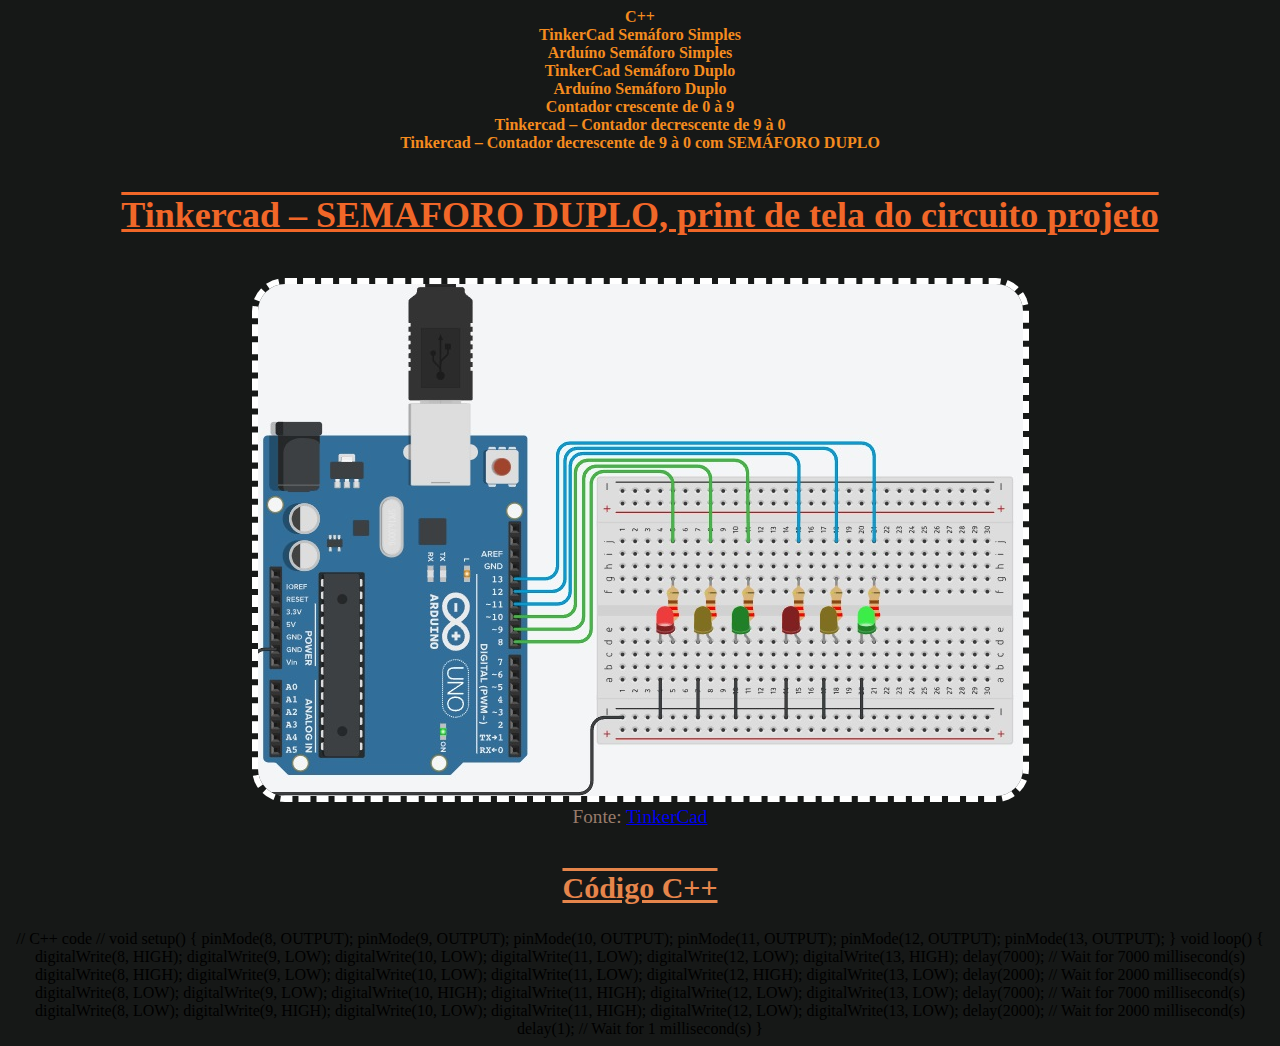
<file: tinkercad_semaforoDUPLO.html>
<!DOCTYPE html>
<html lang="pt-BR">
<head>
    <meta charset="UTF-8">
    <meta name="viewport" content="width=device-width, initial-scale=1.0">
    <link rel="stylesheet" href="style.css">
    <title>Tinkercad – SEMAFORO DUPLO</title>
</head>
<body>
    <nav>
        <a href="index.html">C++</a>
        <br>
        <a href="tinkercad_semaforosimples.html">TinkerCad Semáforo Simples</a>
        <br>
        <a href="arduino_semaforosimples.html">Arduíno Semáforo Simples</a>
        <br>
        <a href="tinkercad_semaforoDUPLO.html">TinkerCad Semáforo Duplo</a>
        <br>
        <a href="arduino_semaforoDUPLO.html">Arduíno Semáforo Duplo</a>
        <br>
        <a href="CONTADORCRESCENTE.html">Contador crescente de 0 à 9</a>
        <br>
        <a href="decrescente.html">Tinkercad – Contador decrescente de 9 à 0</a>
        <br>
        <a href="tinkDecDuplo.html">Tinkercad – Contador decrescente de 9 à 0 com SEMÁFORO DUPLO</a>
    </nav>
    <br>
    <h1>
        Tinkercad – SEMAFORO DUPLO, print de tela do circuito projeto
    </h1>
    <br>
    <div>
        <img src="semaforoduploprintdetela.jpg" alt="SEMAFORO DUPLO, print de tela do circuito projeto no TinkerCad">
        <br>
        <small>
            Fonte:
            <a href="https://www.tinkercad.com/">TinkerCad</a> 
        </small>
    </div>
    <br>
    <h2>
        Código C++
    </h2>
    // C++ code
//
void setup()
{
  pinMode(8, OUTPUT);
  pinMode(9, OUTPUT);
  pinMode(10, OUTPUT);
  pinMode(11, OUTPUT);
  pinMode(12, OUTPUT);
  pinMode(13, OUTPUT);
}

void loop()
{
  digitalWrite(8, HIGH);
  digitalWrite(9, LOW);
  digitalWrite(10, LOW);
  digitalWrite(11, LOW);
  digitalWrite(12, LOW);
  digitalWrite(13, HIGH);
  delay(7000); // Wait for 7000 millisecond(s)
  digitalWrite(8, HIGH);
  digitalWrite(9, LOW);
  digitalWrite(10, LOW);
  digitalWrite(11, LOW);
  digitalWrite(12, HIGH);
  digitalWrite(13, LOW);
  delay(2000); // Wait for 2000 millisecond(s)
  digitalWrite(8, LOW);
  digitalWrite(9, LOW);
  digitalWrite(10, HIGH);
  digitalWrite(11, HIGH);
  digitalWrite(12, LOW);
  digitalWrite(13, LOW);
  delay(7000); // Wait for 7000 millisecond(s)
  digitalWrite(8, LOW);
  digitalWrite(9, HIGH);
  digitalWrite(10, LOW);
  digitalWrite(11, HIGH);
  digitalWrite(12, LOW);
  digitalWrite(13, LOW);
  delay(2000); // Wait for 2000 millisecond(s)
  delay(1); // Wait for 1 millisecond(s)
}
</body>
</html>
</file>
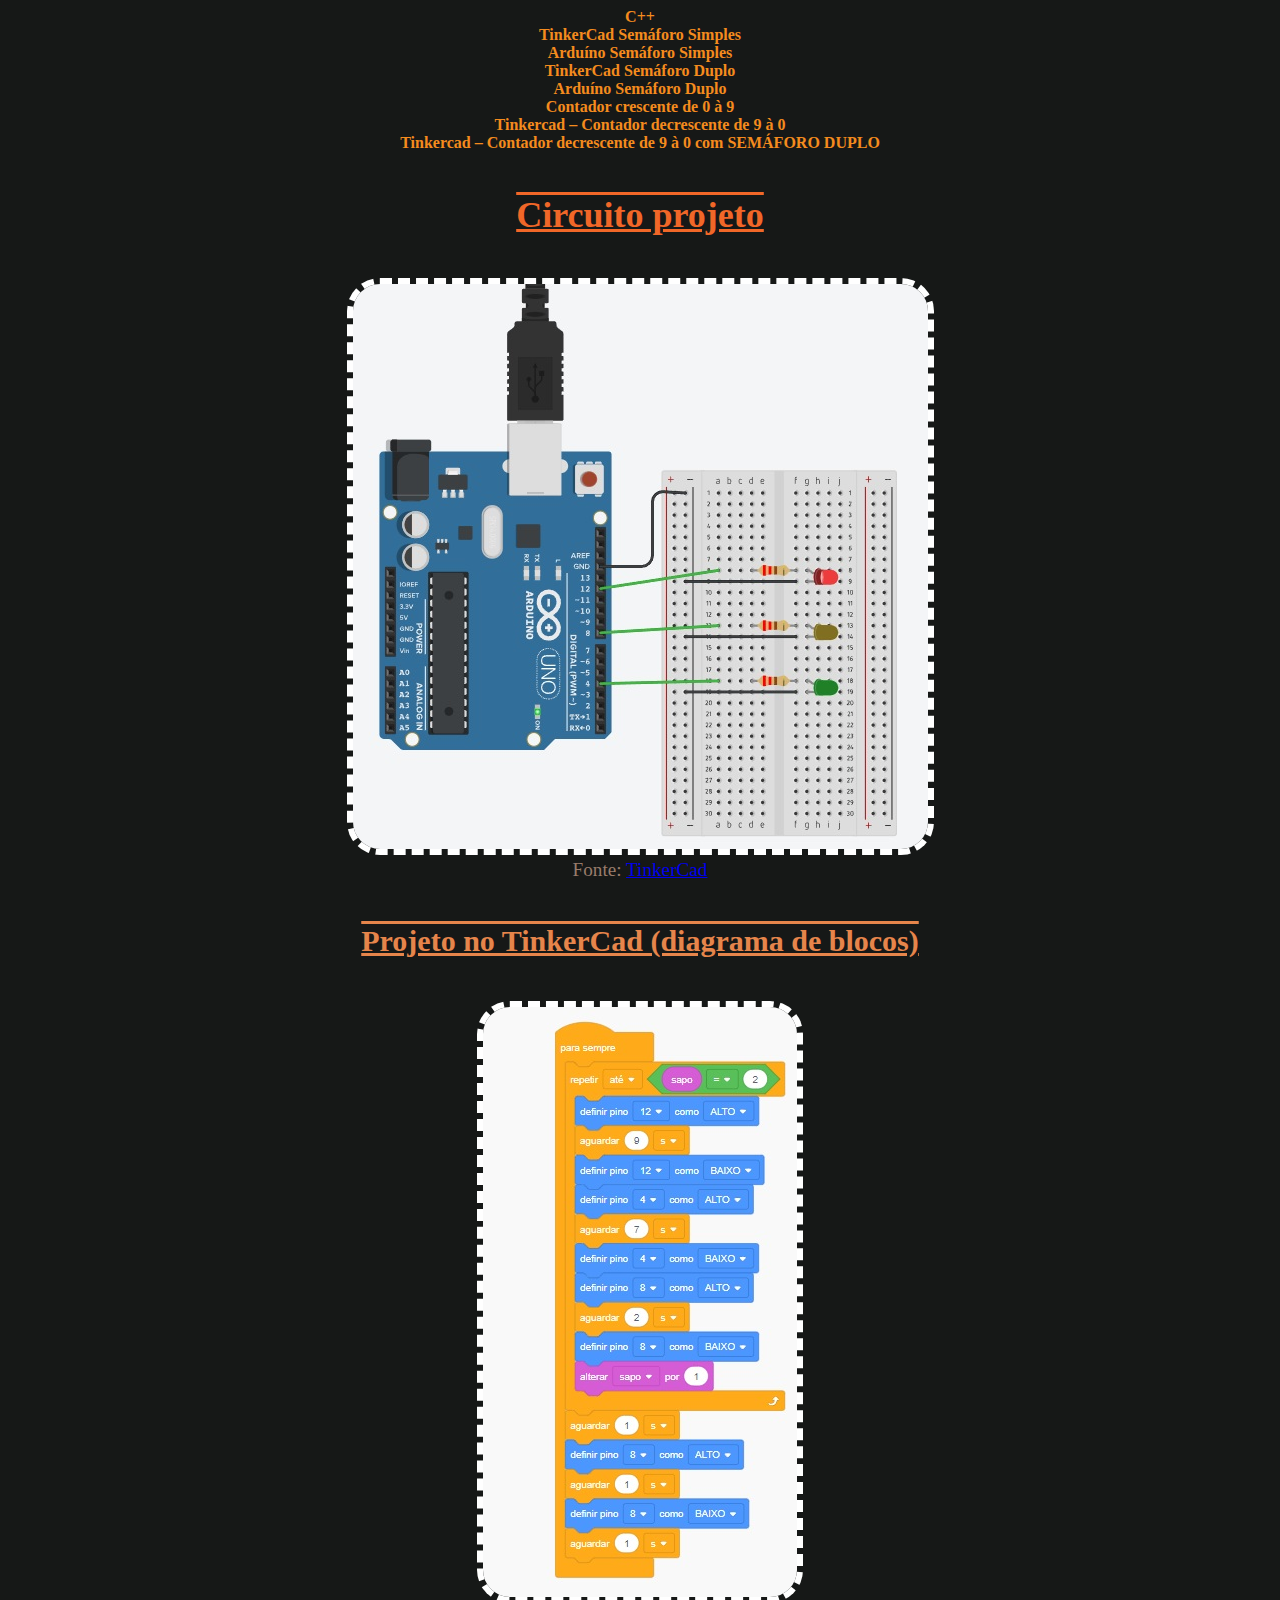
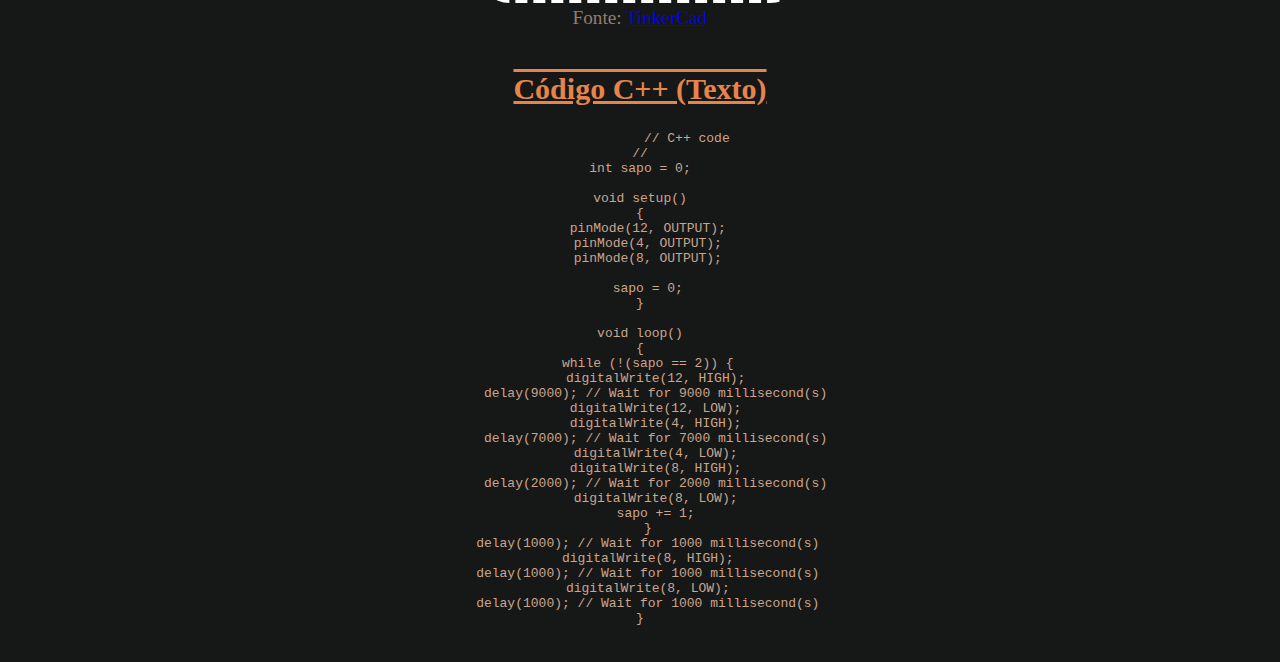
<file: tinkercad_semaforosimples.html>
<!DOCTYPE html>
<html lang="pt-BR">
<head>
    <meta charset="UTF-8">
    <meta name="viewport" content="width=device-width, initial-scale=1.0">
    <link rel="stylesheet" href="style.css">
    <title>TinkerCad Semáforo Simples</title>
</head>
<body>
    <nav>
        <a href="index.html">C++</a>
        <br>
        <a href="tinkercad_semaforosimples.html">TinkerCad Semáforo Simples</a>
        <br>
        <a href="arduino_semaforosimples.html">Arduíno Semáforo Simples</a>
        <br>
        <a href="tinkercad_semaforoDUPLO.html">TinkerCad Semáforo Duplo</a>
        <br>
        <a href="arduino_semaforoDUPLO.html">Arduíno Semáforo Duplo</a>
        <br>
        <a href="CONTADORCRESCENTE.html">Contador crescente de 0 à 9</a>
        <br>
        <a href="decrescente.html">Tinkercad – Contador decrescente de 9 à 0</a>
        <br>
        <a href="tinkDecDuplo.html">Tinkercad – Contador decrescente de 9 à 0 com SEMÁFORO DUPLO</a>
    </nav>
    <br>
    <h1>
        Circuito projeto
    </h1>
    <br>
    <div>
        <img src="tinkercadsemaforosimples.jpg" alt="print de tela do circuito projeto Tinkercad – SEMAFORO SIMPLES">
        <br>
        <small>
            Fonte:
            <a href="https://www.tinkercad.com/">TinkerCad</a>
        </small>
    </div>
    <br>
    <h2>
        Projeto no TinkerCad (diagrama de blocos)
    </h2>
    <br>
    <div>
        <img src="semaforosimplesbloco.jpg" alt="Tinkercad – SEMAFORO SIMPLES projeto no tinkercad (diagrama de blocos)">
        <br>
        <small>
            Fonte:
            <a href="https://www.tinkercad.com/">TinkerCad</a>
        </small>
    </div>
    <br>
    <h2>
        Código C++ (Texto)
    </h2>
    <p>
        <pre>
            // C++ code
//
int sapo = 0;

void setup()
{
  pinMode(12, OUTPUT);
  pinMode(4, OUTPUT);
  pinMode(8, OUTPUT);

  sapo = 0;
}

void loop()
{
  while (!(sapo == 2)) {
    digitalWrite(12, HIGH);
    delay(9000); // Wait for 9000 millisecond(s)
    digitalWrite(12, LOW);
    digitalWrite(4, HIGH);
    delay(7000); // Wait for 7000 millisecond(s)
    digitalWrite(4, LOW);
    digitalWrite(8, HIGH);
    delay(2000); // Wait for 2000 millisecond(s)
    digitalWrite(8, LOW);
    sapo += 1;
  }
  delay(1000); // Wait for 1000 millisecond(s)
  digitalWrite(8, HIGH);
  delay(1000); // Wait for 1000 millisecond(s)
  digitalWrite(8, LOW);
  delay(1000); // Wait for 1000 millisecond(s)
}
        </pre>
    </p>
</body>
</html>
</file>
<file: style.css>
body{
    background-color: #161817;
    text-align: center;
}
nav a:link{
    font-size: 16px;
    color: #f48b1e;
    text-decoration: none;
    font-weight: bold;
}

a:hover {
    background-color: rgb(230, 153, 52);
}

h1{
    color: #f16728;
    font-size: 36px;
    text-decoration: overline underline;
}
h2{
    color: #e6854b;
    font-size: 30px;
    text-decoration: underline overline;
}
p{
    color: #ffffff;
    font-size: 21px;
}
pre{
    color: #cca58f;
}
div img{
    border-radius: 33px;
    border: solid white 6px;
    border-style: dashed ;
    max-width: max-content ;
    max-height: max-content ;
}
div small{
    font-size: larger;
    color: #997c6b;
}
.video{
    border-radius: 10px;
}
</file>
